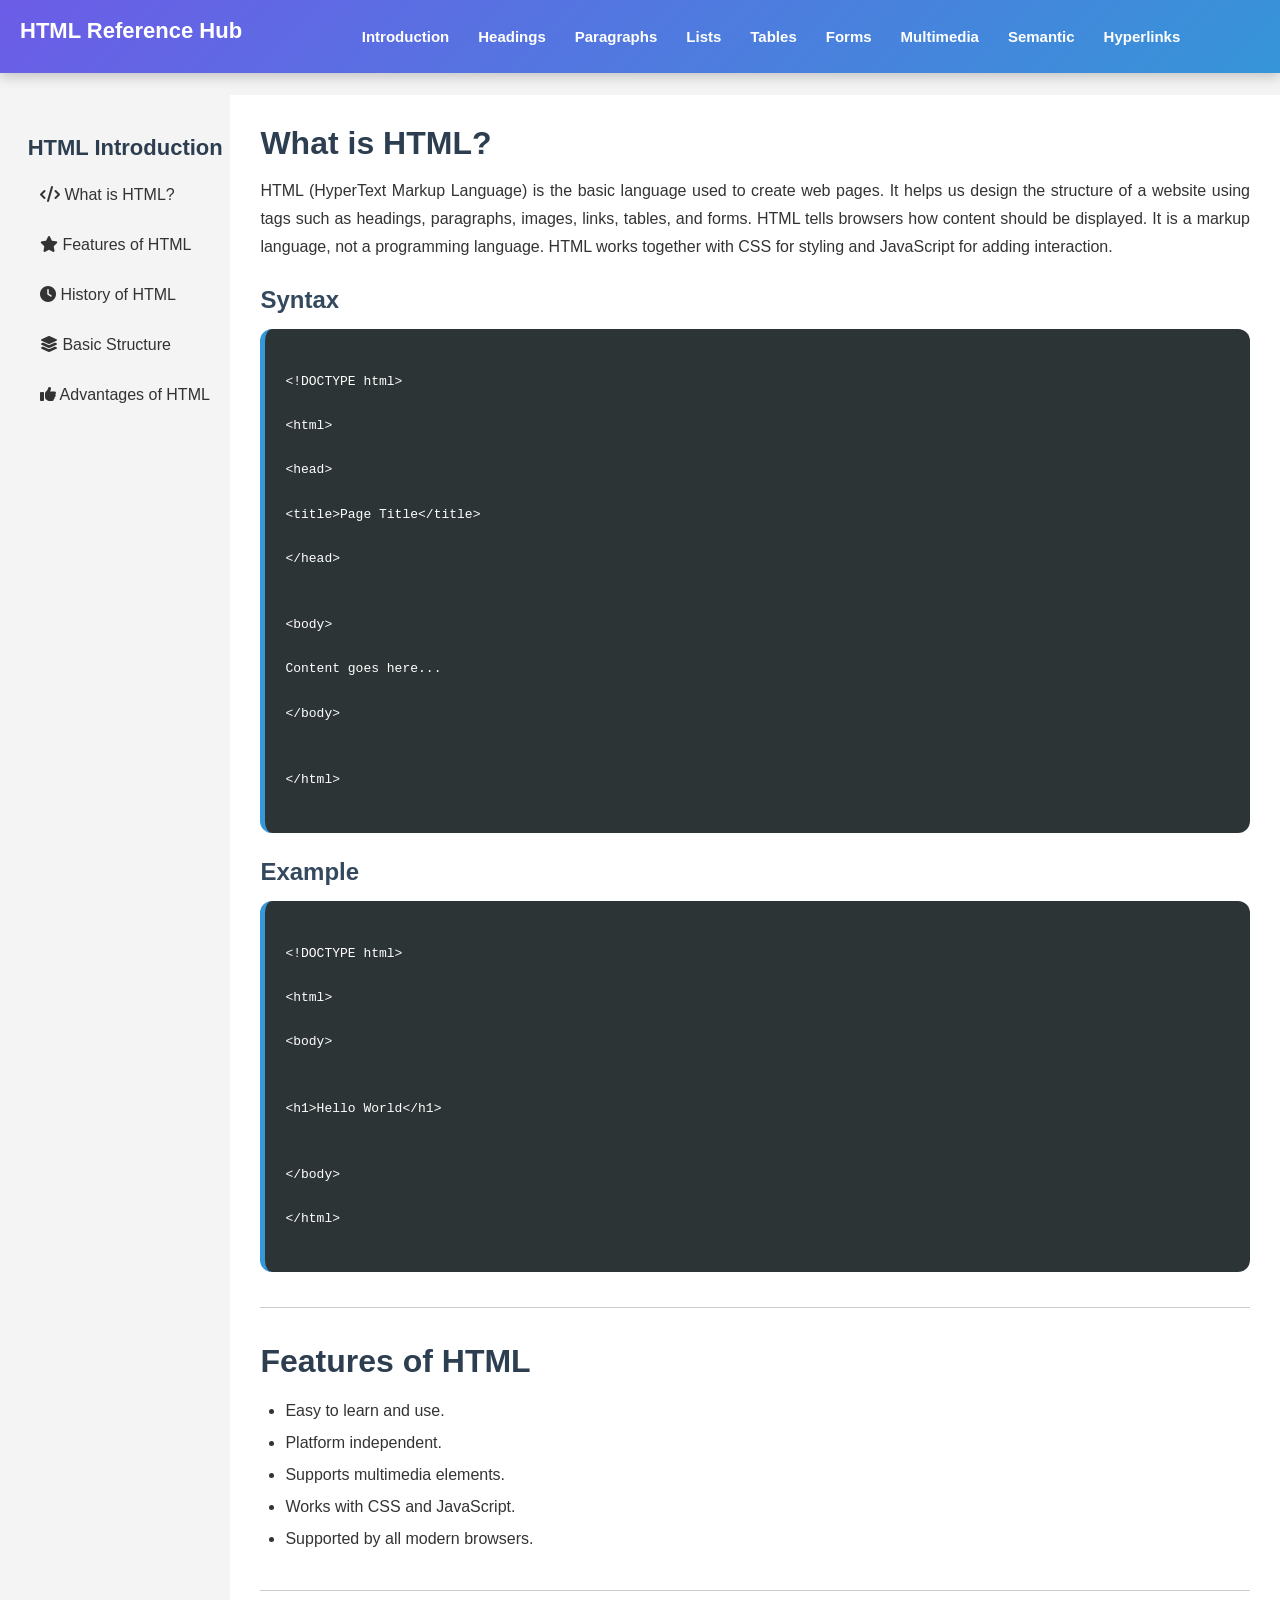
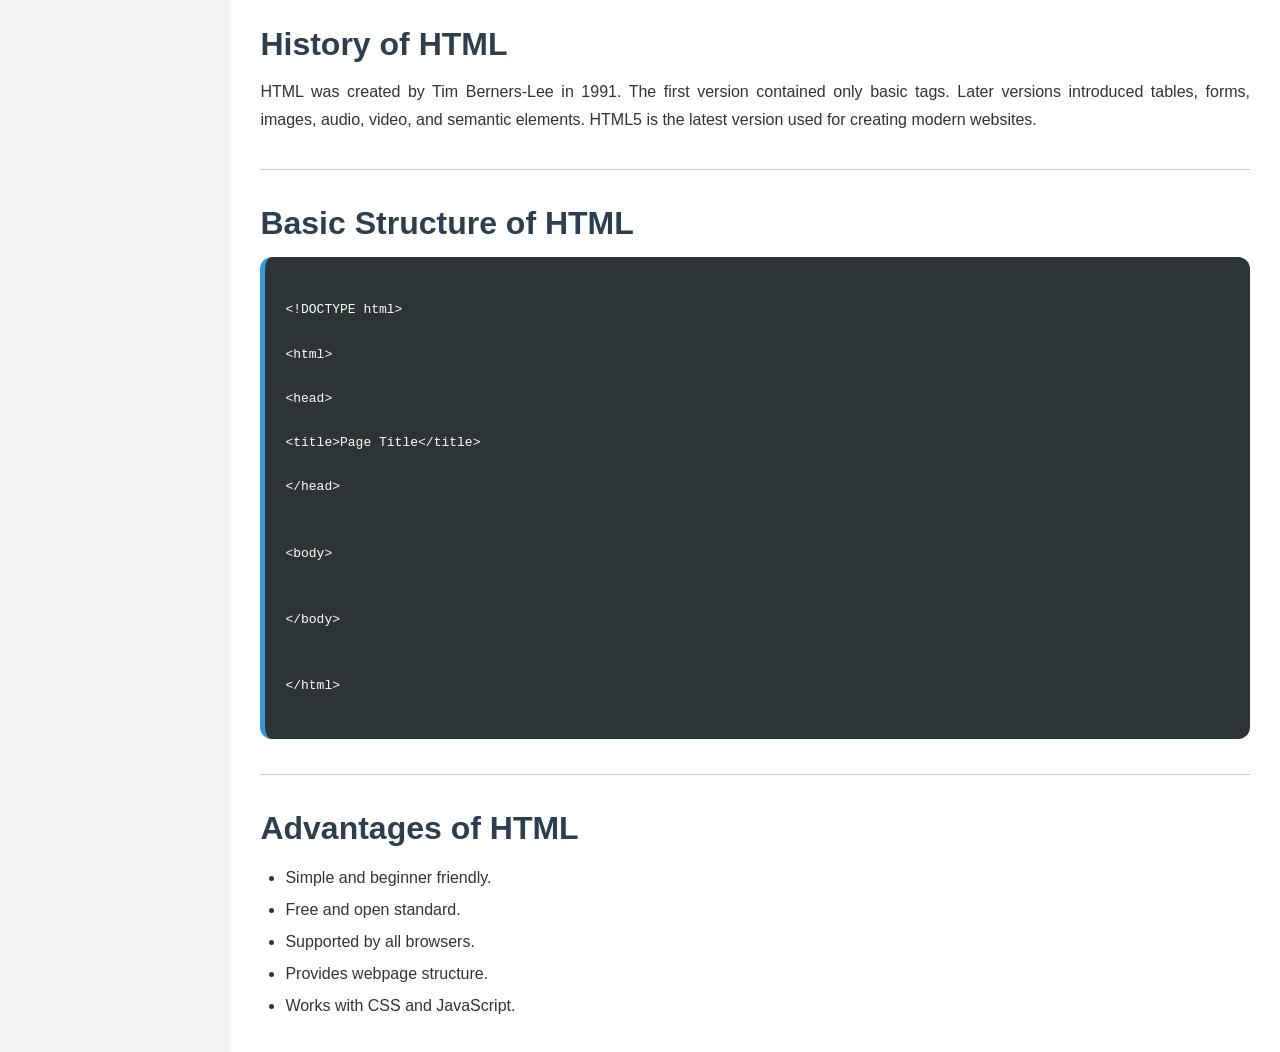
<file: index.html>
<!DOCTYPE html>
<html lang="en">

<head>

    <meta charset="UTF-8">
    <meta name="viewport" content="width=device-width, initial-scale=1.0">

    <link rel="stylesheet" href="https://cdnjs.cloudflare.com/ajax/libs/font-awesome/6.7.2/css/all.min.css">

    <title>HTML Introduction</title>

    <link rel="stylesheet" href="./styles.css">

</head>


<body>


    <!-- ================= HEADER ================= -->


    <table class="header">

        <tr>


            <td class="logo">

                <span>HTML Reference Hub</span>

            </td>



            <td class="nav-container">


                <div class="menu-toggle">

                    <i class="fa-solid fa-bars"></i>

                </div>



                <div class="menu">


                    <a href="index.html">Introduction</a>

                    <a href="headings.html">Headings</a>

                    <a href="paragraphs.html">Paragraphs</a>

                    <a href="lists.html">Lists</a>

                    <a href="tables.html">Tables</a>

                    <a href="forms.html">Forms</a>

                    <a href="multimedia.html">Multimedia</a>

                    <a href="semantic.html">Semantic</a>

                    <a href="hyperlinks.html">Hyperlinks</a>


                </div>


            </td>



        </tr>

    </table>





    <!-- ================= CONTENT ================= -->


    <table class="content">


        <tr>



            <!-- SIDEBAR -->


            <td class="sidebar">


                <h3>HTML Introduction</h3>



                <ul>


                    <li>
                        <a href="#what">
                            <i class="fa-solid fa-code"></i>
                            What is HTML?
                        </a>
                    </li>


                    <li>
                        <a href="#features">
                            <i class="fa-solid fa-star"></i>
                            Features of HTML
                        </a>
                    </li>


                    <li>
                        <a href="#history">
                            <i class="fa-solid fa-clock"></i>
                            History of HTML
                        </a>
                    </li>


                    <li>
                        <a href="#structure">
                            <i class="fa-solid fa-layer-group"></i>
                            Basic Structure
                        </a>
                    </li>


                    <li>
                        <a href="#advantages">
                            <i class="fa-solid fa-thumbs-up"></i>
                            Advantages of HTML
                        </a>
                    </li>



                </ul>



            </td>





            <!-- MAIN CONTENT -->


            <td class="main-content">



                <h2 id="what">
                    What is HTML?
                </h2>


                <p>

                    HTML (HyperText Markup Language) is the basic language used to create web pages.
                    It helps us design the structure of a website using tags such as headings,
                    paragraphs, images, links, tables, and forms.

                    HTML tells browsers how content should be displayed.
                    It is a markup language, not a programming language.
                    HTML works together with CSS for styling and JavaScript for adding interaction.

                </p>




                <h3>
                    Syntax
                </h3>



                <pre>

&lt;!DOCTYPE html&gt;

&lt;html&gt;

&lt;head&gt;

&lt;title&gt;Page Title&lt;/title&gt;

&lt;/head&gt;


&lt;body&gt;

Content goes here...

&lt;/body&gt;


&lt;/html&gt;

</pre>





                <h3>
                    Example
                </h3>



                <pre>

&lt;!DOCTYPE html&gt;

&lt;html&gt;

&lt;body&gt;


&lt;h1&gt;Hello World&lt;/h1&gt;


&lt;/body&gt;

&lt;/html&gt;

</pre>





                <hr>





                <h2 id="features">

                    Features of HTML

                </h2>



                <ul>

                    <li>Easy to learn and use.</li>

                    <li>Platform independent.</li>

                    <li>Supports multimedia elements.</li>

                    <li>Works with CSS and JavaScript.</li>

                    <li>Supported by all modern browsers.</li>


                </ul>





                <hr>





                <h2 id="history">

                    History of HTML

                </h2>



                <p>


                    HTML was created by Tim Berners-Lee in 1991.
                    The first version contained only basic tags.
                    Later versions introduced tables, forms, images, audio, video,
                    and semantic elements.

                    HTML5 is the latest version used for creating modern websites.


                </p>





                <hr>





                <h2 id="structure">

                    Basic Structure of HTML

                </h2>



                <pre>

&lt;!DOCTYPE html&gt;

&lt;html&gt;

&lt;head&gt;

&lt;title&gt;Page Title&lt;/title&gt;

&lt;/head&gt;


&lt;body&gt;


&lt;/body&gt;


&lt;/html&gt;

</pre>





                <hr>





                <h2 id="advantages">

                    Advantages of HTML

                </h2>



                <ul>

                    <li>Simple and beginner friendly.</li>

                    <li>Free and open standard.</li>

                    <li>Supported by all browsers.</li>

                    <li>Provides webpage structure.</li>

                    <li>Works with CSS and JavaScript.</li>


                </ul>




            </td>



        </tr>



    </table>



</body>


</html>
</file>
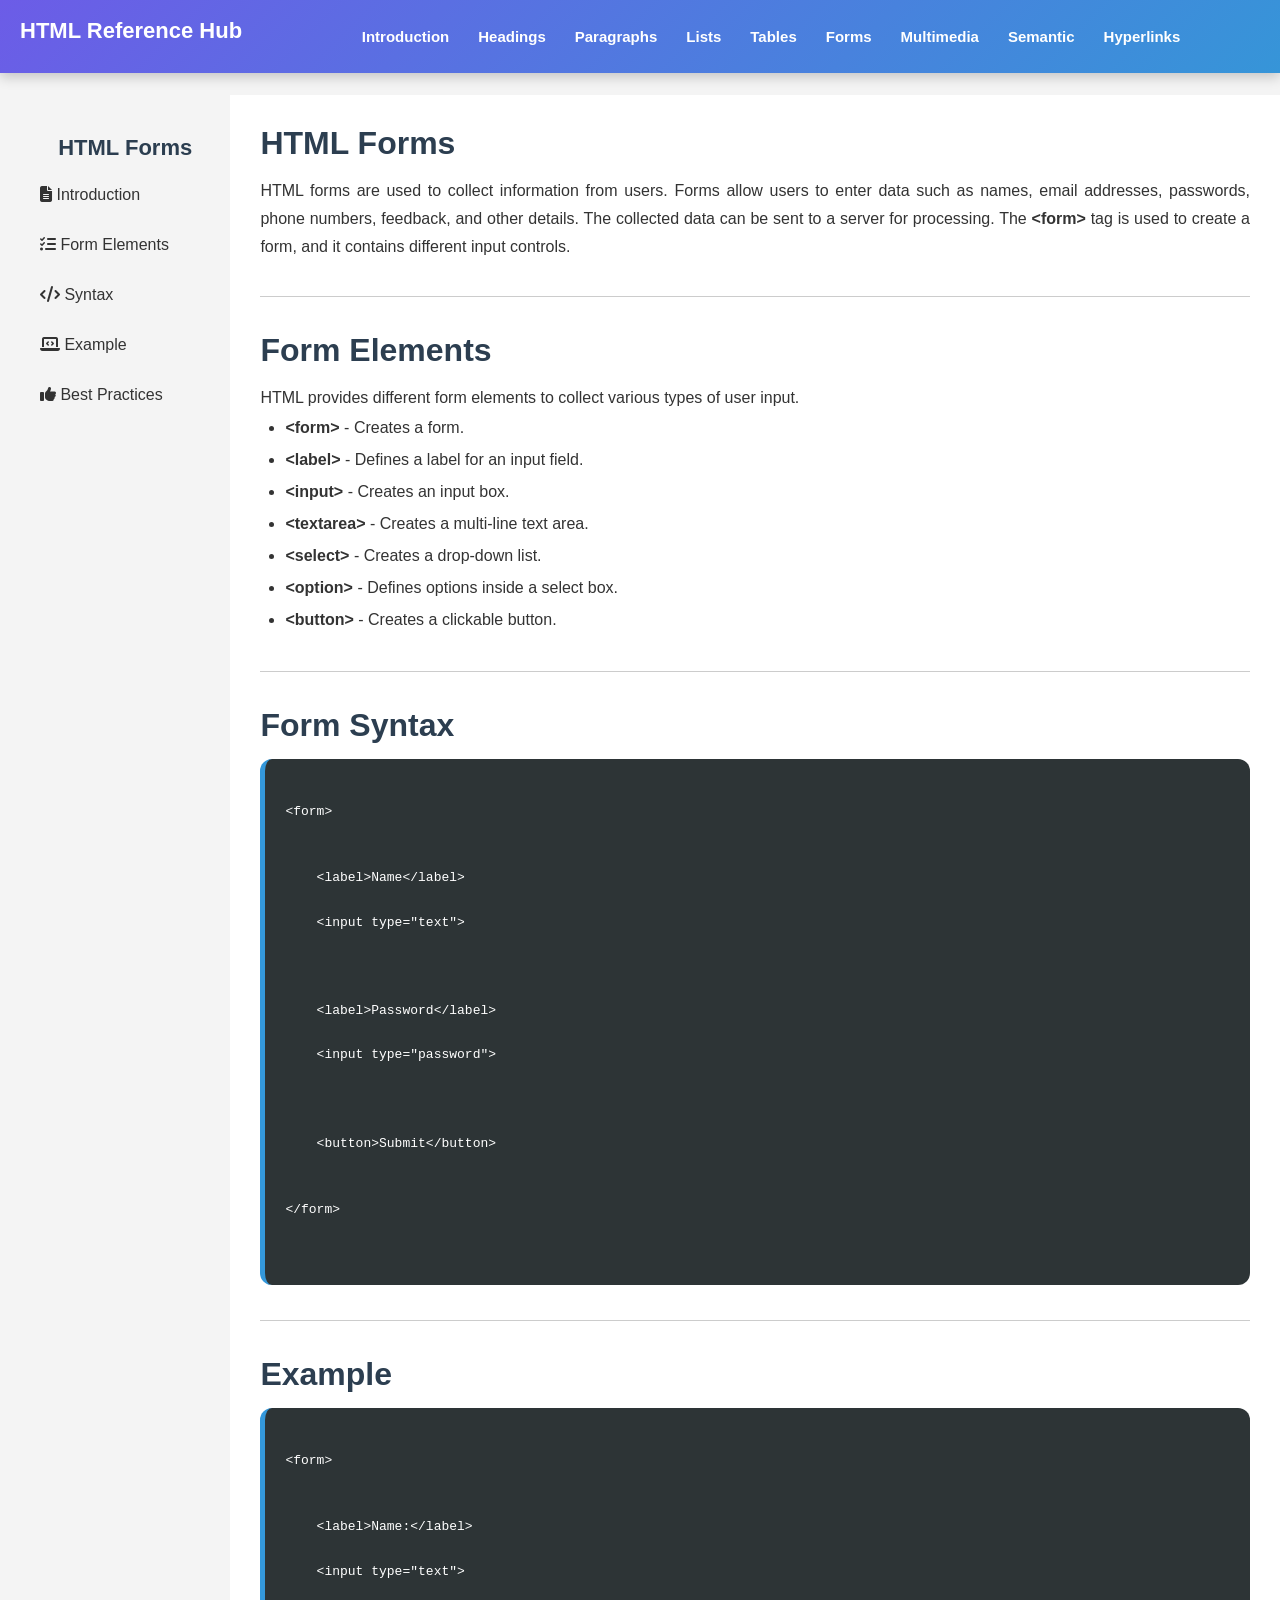
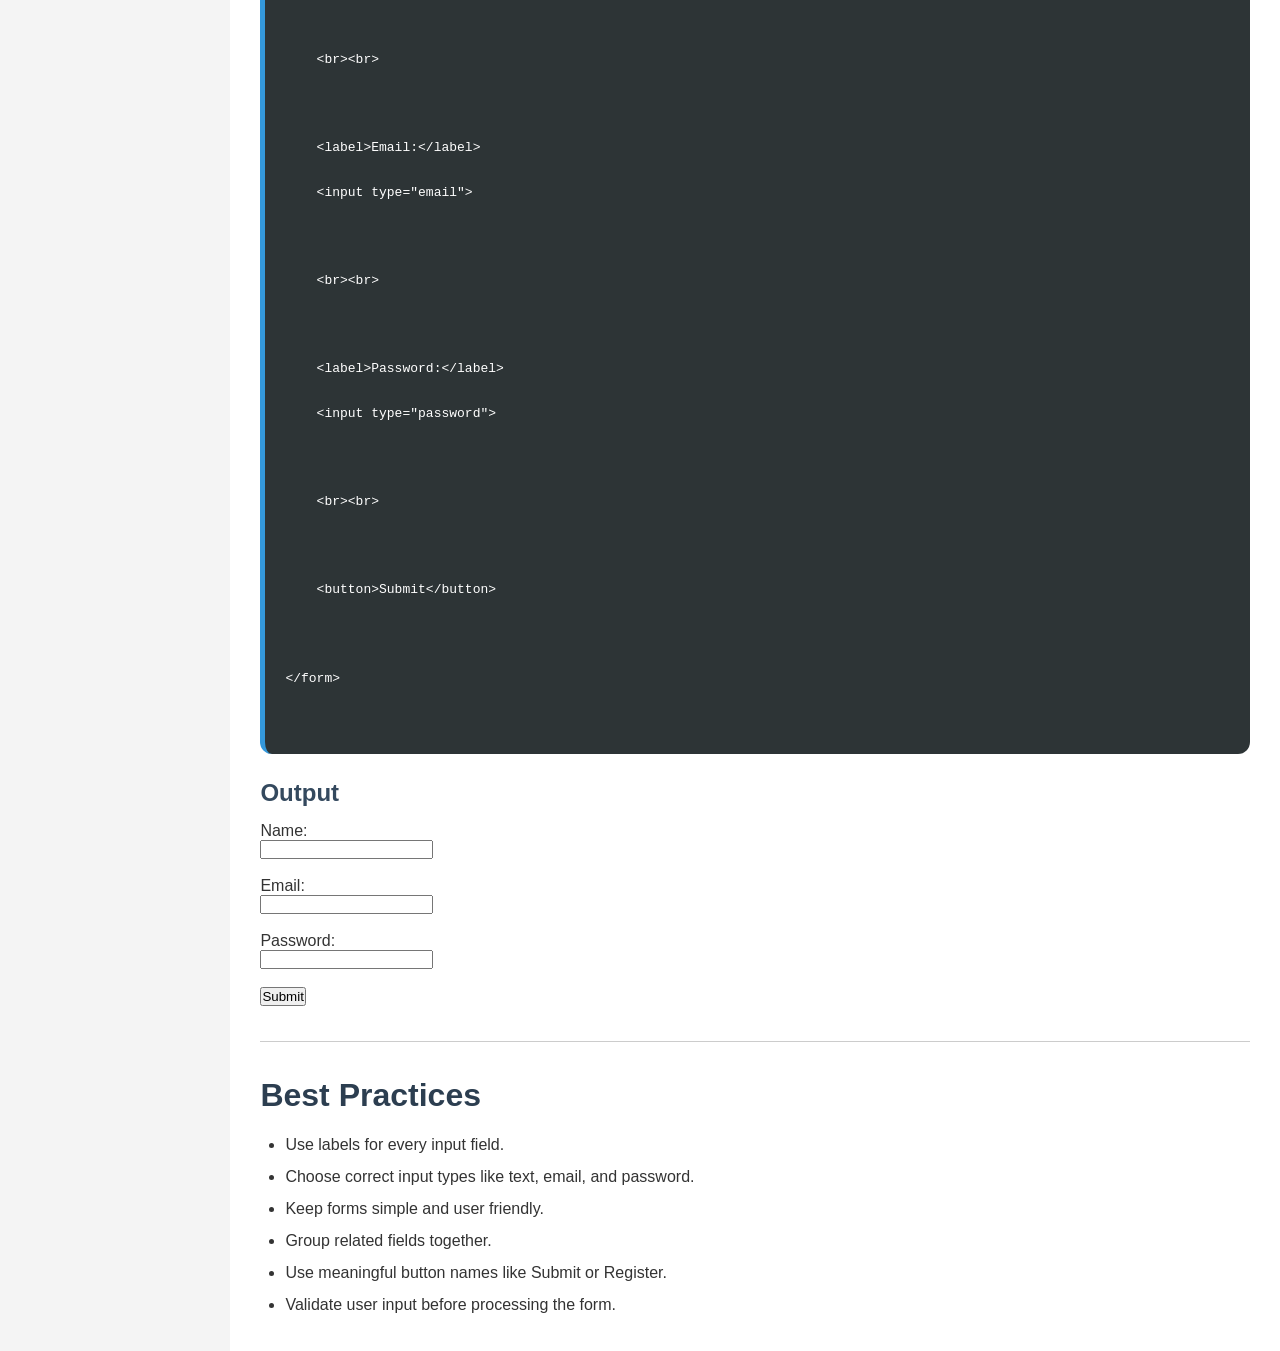
<file: forms.html>
<!DOCTYPE html>
<html lang="en">

<head>

    <meta charset="UTF-8">
    <meta name="viewport" content="width=device-width, initial-scale=1.0">

    <link rel="stylesheet" href="https://cdnjs.cloudflare.com/ajax/libs/font-awesome/6.7.2/css/all.min.css">

    <title>HTML Forms</title>

    <link rel="stylesheet" href="./styles.css">

</head>


<body>



    <!-- ================= HEADER ================= -->


    <table class="header">

        <tr>


            <td class="logo">

                <span>HTML Reference Hub</span>

            </td>




            <td class="nav-container">


                <div class="menu-toggle">

                    <i class="fa-solid fa-bars"></i>

                </div>



                <div class="menu">


                    <a href="index.html">Introduction</a>

                    <a href="headings.html">Headings</a>

                    <a href="paragraphs.html">Paragraphs</a>

                    <a href="lists.html">Lists</a>

                    <a href="tables.html">Tables</a>

                    <a href="forms.html">Forms</a>

                    <a href="multimedia.html">Multimedia</a>

                    <a href="semantic.html">Semantic</a>

                    <a href="hyperlinks.html">Hyperlinks</a>


                </div>


            </td>


        </tr>


    </table>





    <!-- ================= CONTENT ================= -->


    <table class="content">


        <tr>




            <!-- SIDEBAR -->


            <td class="sidebar">


                <h3>HTML Forms</h3>



                <ul>


                    <li>

                        <a href="#intro">

                            <i class="fa-solid fa-file-lines"></i>

                            Introduction

                        </a>

                    </li>




                    <li>

                        <a href="#elements">

                            <i class="fa-solid fa-list-check"></i>

                            Form Elements

                        </a>

                    </li>




                    <li>

                        <a href="#syntax">

                            <i class="fa-solid fa-code"></i>

                            Syntax

                        </a>

                    </li>




                    <li>

                        <a href="#example">

                            <i class="fa-solid fa-laptop-code"></i>

                            Example

                        </a>

                    </li>




                    <li>

                        <a href="#best">

                            <i class="fa-solid fa-thumbs-up"></i>

                            Best Practices

                        </a>

                    </li>



                </ul>



            </td>







            <!-- MAIN CONTENT -->


            <td class="main-content">





                <h2 id="intro">

                    HTML Forms

                </h2>




                <p>


                    HTML forms are used to collect information from users.
                    Forms allow users to enter data such as names, email addresses,
                    passwords, phone numbers, feedback, and other details.

                    The collected data can be sent to a server for processing.

                    The <strong>&lt;form&gt;</strong> tag is used to create a form,
                    and it contains different input controls.


                </p>





                <hr>






                <h2 id="elements">

                    Form Elements

                </h2>




                <p>

                    HTML provides different form elements to collect various types
                    of user input.

                </p>




                <ul>


                    <li>

                        <strong>&lt;form&gt;</strong> - Creates a form.

                    </li>


                    <li>

                        <strong>&lt;label&gt;</strong> - Defines a label for an input field.

                    </li>


                    <li>

                        <strong>&lt;input&gt;</strong> - Creates an input box.

                    </li>


                    <li>

                        <strong>&lt;textarea&gt;</strong> - Creates a multi-line text area.

                    </li>


                    <li>

                        <strong>&lt;select&gt;</strong> - Creates a drop-down list.

                    </li>


                    <li>

                        <strong>&lt;option&gt;</strong> - Defines options inside a select box.

                    </li>


                    <li>

                        <strong>&lt;button&gt;</strong> - Creates a clickable button.

                    </li>


                </ul>





                <hr>






                <h2 id="syntax">

                    Form Syntax

                </h2>




                <pre>

&lt;form&gt;


    &lt;label&gt;Name&lt;/label&gt;

    &lt;input type="text"&gt;



    &lt;label&gt;Password&lt;/label&gt;

    &lt;input type="password"&gt;



    &lt;button&gt;Submit&lt;/button&gt;


&lt;/form&gt;


</pre>







                <hr>






                <h2 id="example">

                    Example

                </h2>




                <pre>

&lt;form&gt;


    &lt;label&gt;Name:&lt;/label&gt;

    &lt;input type="text"&gt;



    &lt;br&gt;&lt;br&gt;



    &lt;label&gt;Email:&lt;/label&gt;

    &lt;input type="email"&gt;



    &lt;br&gt;&lt;br&gt;



    &lt;label&gt;Password:&lt;/label&gt;

    &lt;input type="password"&gt;



    &lt;br&gt;&lt;br&gt;



    &lt;button&gt;Submit&lt;/button&gt;



&lt;/form&gt;


</pre>






                <h3>

                    Output

                </h3>




                <form>


                    <label>Name:</label>

                    <br>

                    <input type="text">



                    <br><br>




                    <label>Email:</label>

                    <br>

                    <input type="email">



                    <br><br>




                    <label>Password:</label>

                    <br>

                    <input type="password">



                    <br><br>




                    <button>

                        Submit

                    </button>



                </form>







                <hr>






                <h2 id="best">

                    Best Practices

                </h2>





                <ul>


                    <li>

                        Use labels for every input field.

                    </li>


                    <li>

                        Choose correct input types like text, email, and password.

                    </li>


                    <li>

                        Keep forms simple and user friendly.

                    </li>


                    <li>

                        Group related fields together.

                    </li>


                    <li>

                        Use meaningful button names like Submit or Register.

                    </li>


                    <li>

                        Validate user input before processing the form.

                    </li>



                </ul>






            </td>



        </tr>



    </table>




</body>


</html>
</file>
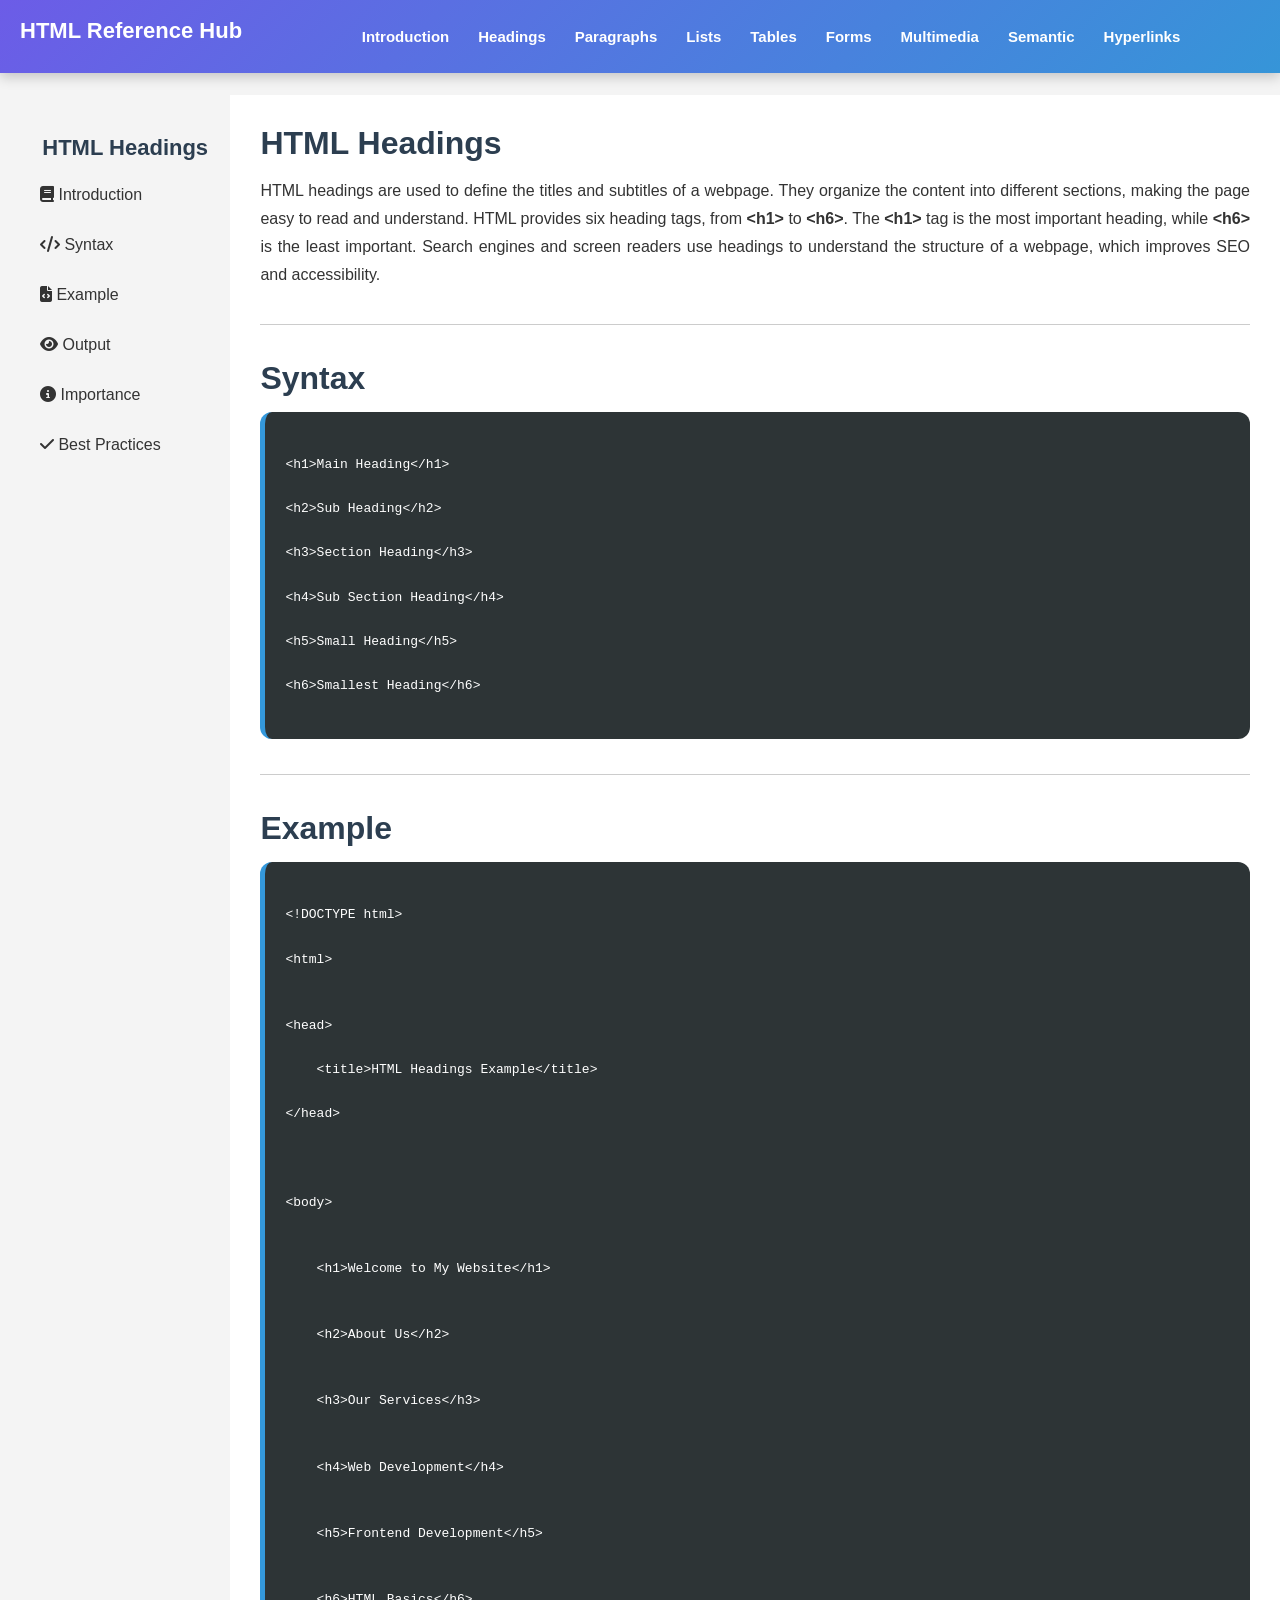
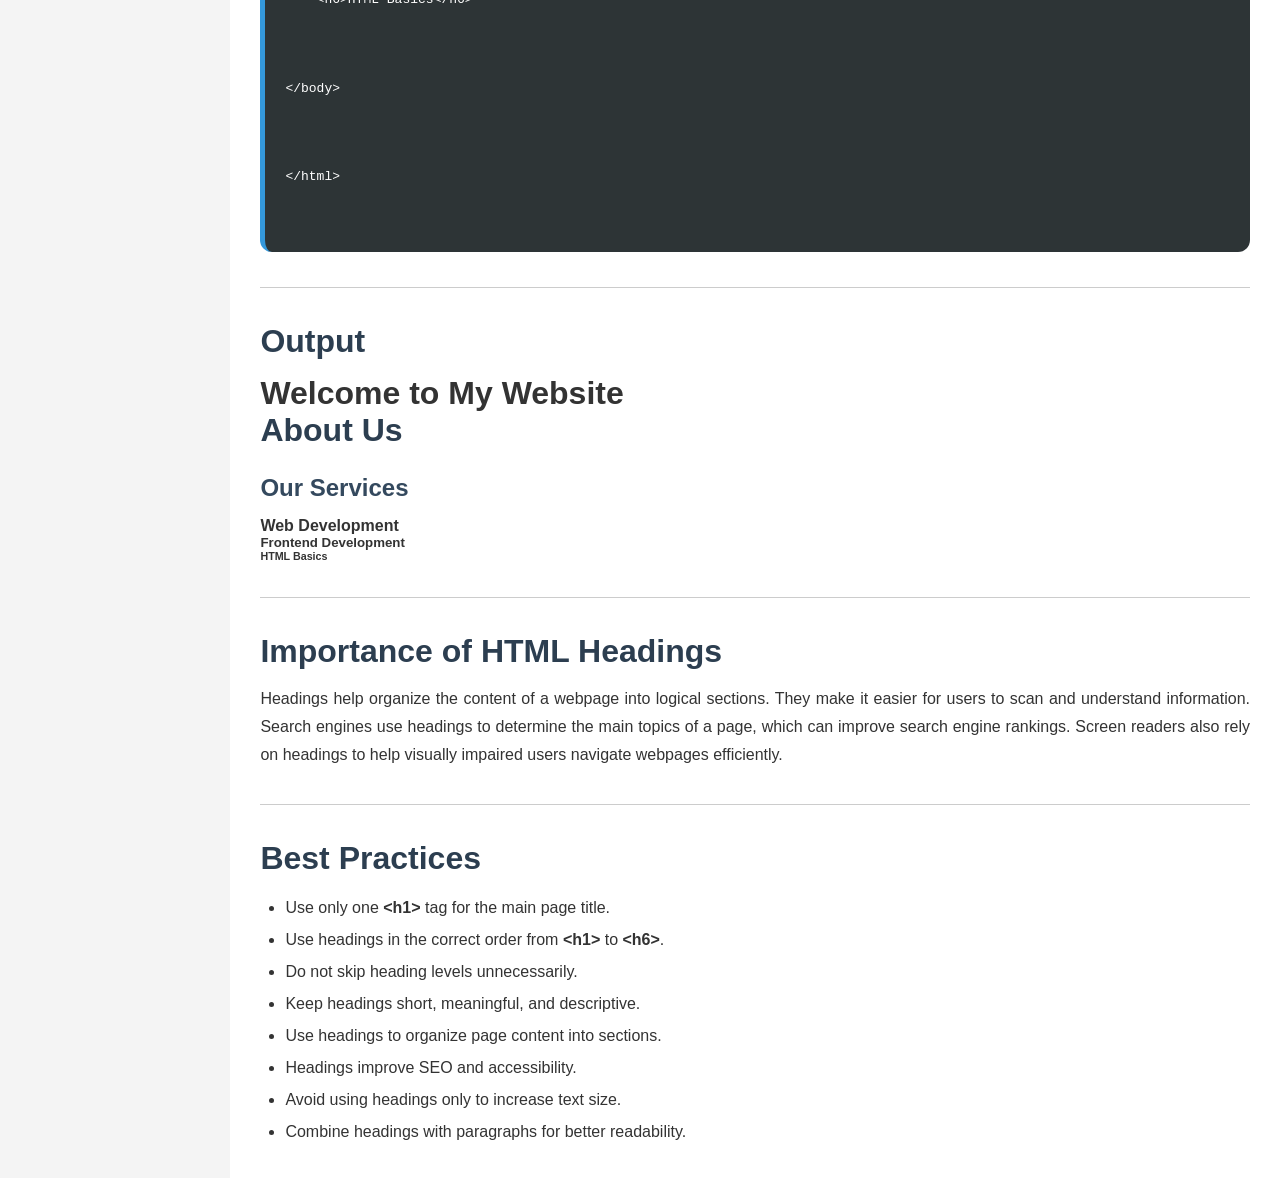
<file: headings.html>
<!DOCTYPE html>
<html lang="en">

<head>

    <meta charset="UTF-8">
    <meta name="viewport" content="width=device-width, initial-scale=1.0">

    <title>HTML Headings</title>

    <link rel="stylesheet" href="https://cdnjs.cloudflare.com/ajax/libs/font-awesome/6.7.2/css/all.min.css">

    <link rel="stylesheet" href="./styles.css">

</head>


<body>


    <!-- ================= HEADER ================= -->


    <table class="header">

        <tr>


            <td class="logo">

                <span>HTML Reference Hub</span>

            </td>



            <td class="nav-container">


                <div class="menu-toggle">

                    <i class="fa-solid fa-bars"></i>

                </div>



                <div class="menu">


                    <a href="index.html">Introduction</a>

                    <a href="headings.html">Headings</a>

                    <a href="paragraphs.html">Paragraphs</a>

                    <a href="lists.html">Lists</a>

                    <a href="tables.html">Tables</a>

                    <a href="forms.html">Forms</a>

                    <a href="multimedia.html">Multimedia</a>

                    <a href="semantic.html">Semantic</a>

                    <a href="hyperlinks.html">Hyperlinks</a>


                </div>


            </td>


        </tr>

    </table>





    <!-- ================= CONTENT ================= -->


    <table class="content">


        <tr>



            <!-- ================= SIDEBAR ================= -->


            <td class="sidebar">


                <h3>

                    HTML Headings

                </h3>



                <ul>


                    <li>

                        <a href="#intro">

                            <i class="fa-solid fa-book"></i>

                            Introduction

                        </a>

                    </li>



                    <li>

                        <a href="#syntax">

                            <i class="fa-solid fa-code"></i>

                            Syntax

                        </a>

                    </li>



                    <li>

                        <a href="#example">

                            <i class="fa-solid fa-file-code"></i>

                            Example

                        </a>

                    </li>



                    <li>

                        <a href="#output">

                            <i class="fa-solid fa-eye"></i>

                            Output

                        </a>

                    </li>



                    <li>

                        <a href="#importance">

                            <i class="fa-solid fa-circle-info"></i>

                            Importance

                        </a>

                    </li>



                    <li>

                        <a href="#rules">

                            <i class="fa-solid fa-check"></i>

                            Best Practices

                        </a>

                    </li>



                </ul>



            </td>






            <!-- ================= MAIN CONTENT ================= -->


            <td class="main-content">



                <h2 id="intro">

                    HTML Headings

                </h2>



                <p>

                    HTML headings are used to define the titles and subtitles of a webpage.
                    They organize the content into different sections, making the page easy
                    to read and understand.

                    HTML provides six heading tags, from
                    <strong>&lt;h1&gt;</strong> to <strong>&lt;h6&gt;</strong>.

                    The <strong>&lt;h1&gt;</strong> tag is the most important heading,
                    while <strong>&lt;h6&gt;</strong> is the least important.

                    Search engines and screen readers use headings to understand the
                    structure of a webpage, which improves SEO and accessibility.

                </p>




                <hr>




                <h2 id="syntax">

                    Syntax

                </h2>



                <pre>

&lt;h1&gt;Main Heading&lt;/h1&gt;

&lt;h2&gt;Sub Heading&lt;/h2&gt;

&lt;h3&gt;Section Heading&lt;/h3&gt;

&lt;h4&gt;Sub Section Heading&lt;/h4&gt;

&lt;h5&gt;Small Heading&lt;/h5&gt;

&lt;h6&gt;Smallest Heading&lt;/h6&gt;

</pre>





                <hr>





                <h2 id="example">

                    Example

                </h2>



                <pre>

&lt;!DOCTYPE html&gt;

&lt;html&gt;


&lt;head&gt;

    &lt;title&gt;HTML Headings Example&lt;/title&gt;

&lt;/head&gt;



&lt;body&gt;


    &lt;h1&gt;Welcome to My Website&lt;/h1&gt;


    &lt;h2&gt;About Us&lt;/h2&gt;


    &lt;h3&gt;Our Services&lt;/h3&gt;


    &lt;h4&gt;Web Development&lt;/h4&gt;


    &lt;h5&gt;Frontend Development&lt;/h5&gt;


    &lt;h6&gt;HTML Basics&lt;/h6&gt;



&lt;/body&gt;



&lt;/html&gt;


</pre>





                <hr>





                <h2 id="output">

                    Output

                </h2>




                <h1>

                    Welcome to My Website

                </h1>


                <h2>

                    About Us

                </h2>


                <h3>

                    Our Services

                </h3>


                <h4>

                    Web Development

                </h4>


                <h5>

                    Frontend Development

                </h5>


                <h6>

                    HTML Basics

                </h6>





                <hr>





                <h2 id="importance">

                    Importance of HTML Headings

                </h2>




                <p>

                    Headings help organize the content of a webpage into logical sections.
                    They make it easier for users to scan and understand information.

                    Search engines use headings to determine the main topics of a page,
                    which can improve search engine rankings.

                    Screen readers also rely on headings to help visually impaired users
                    navigate webpages efficiently.

                </p>





                <hr>





                <h2 id="rules">

                    Best Practices

                </h2>




                <ul>


                    <li>
                        Use only one <strong>&lt;h1&gt;</strong> tag for the main page title.
                    </li>


                    <li>
                        Use headings in the correct order from
                        <strong>&lt;h1&gt;</strong> to <strong>&lt;h6&gt;</strong>.
                    </li>


                    <li>
                        Do not skip heading levels unnecessarily.
                    </li>


                    <li>
                        Keep headings short, meaningful, and descriptive.
                    </li>


                    <li>
                        Use headings to organize page content into sections.
                    </li>


                    <li>
                        Headings improve SEO and accessibility.
                    </li>


                    <li>
                        Avoid using headings only to increase text size.
                    </li>


                    <li>
                        Combine headings with paragraphs for better readability.
                    </li>


                </ul>




            </td>


        </tr>


    </table>



</body>


</html>
</file>
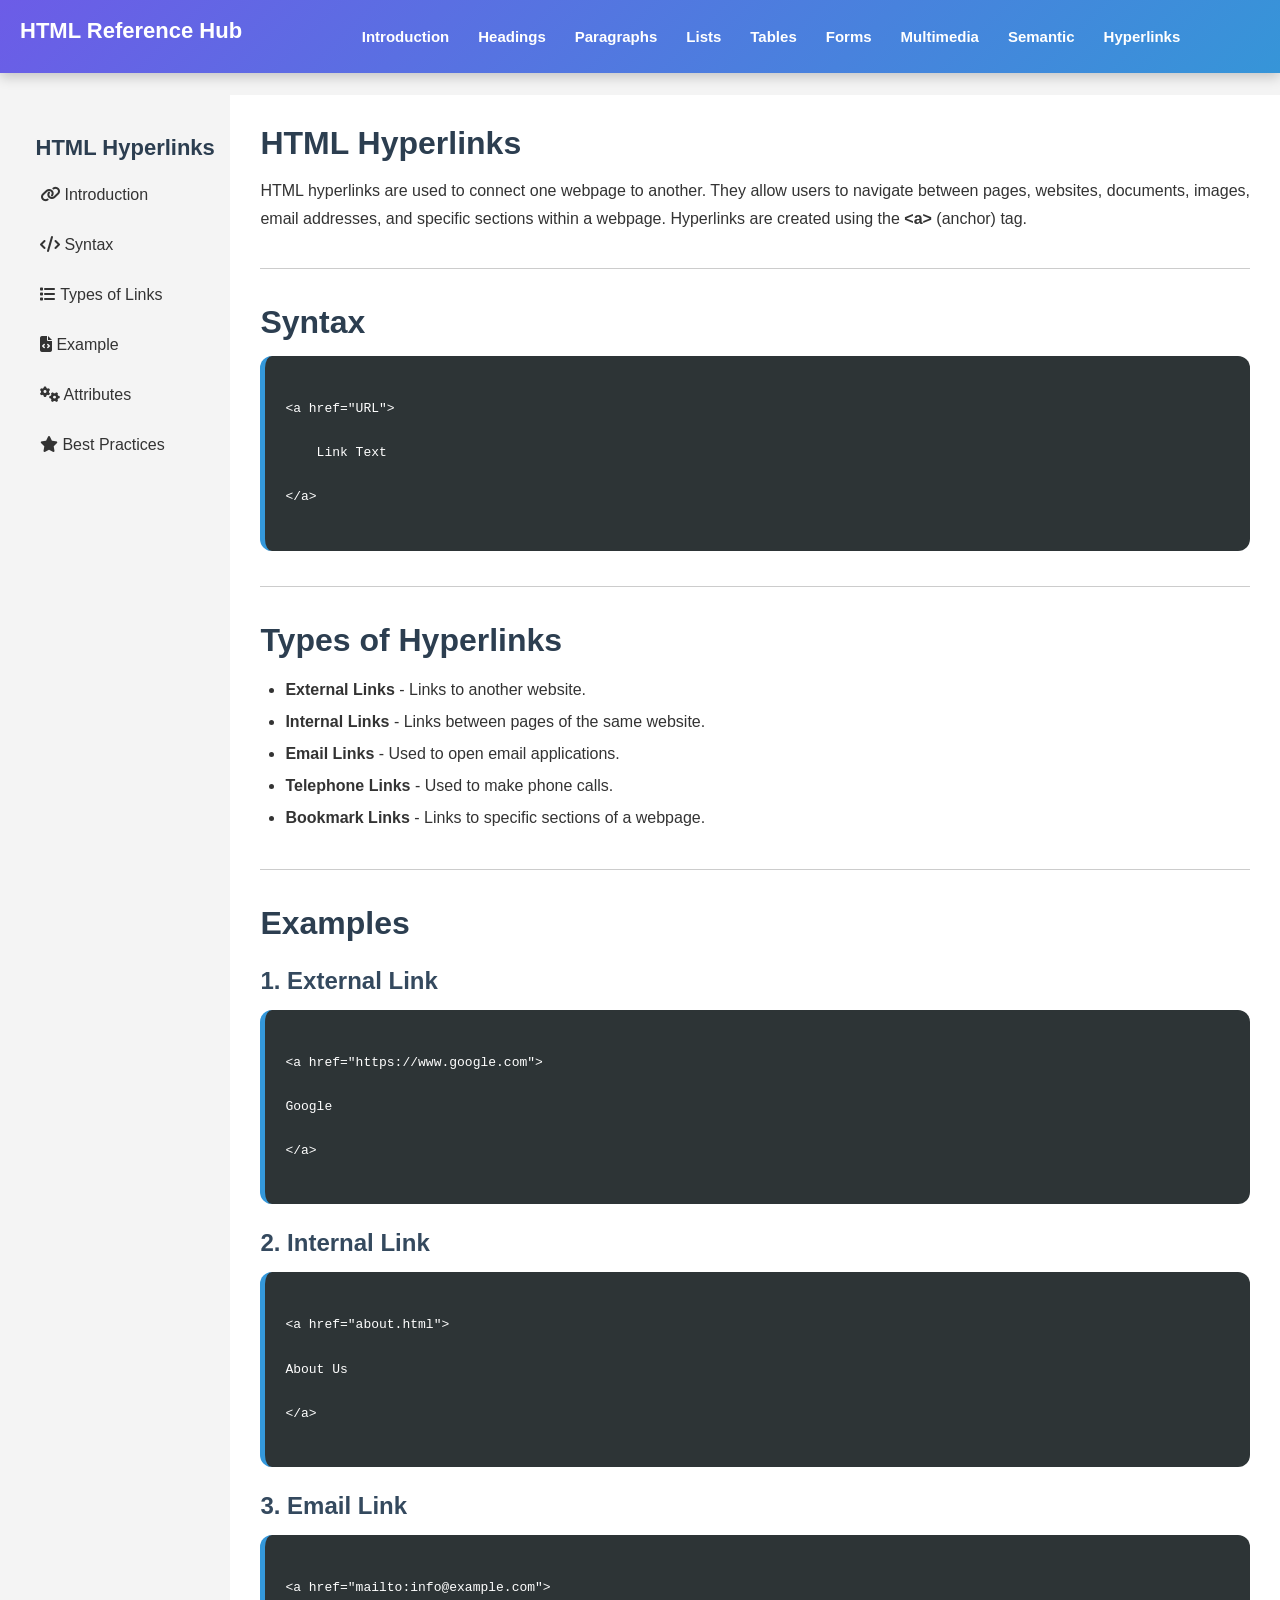
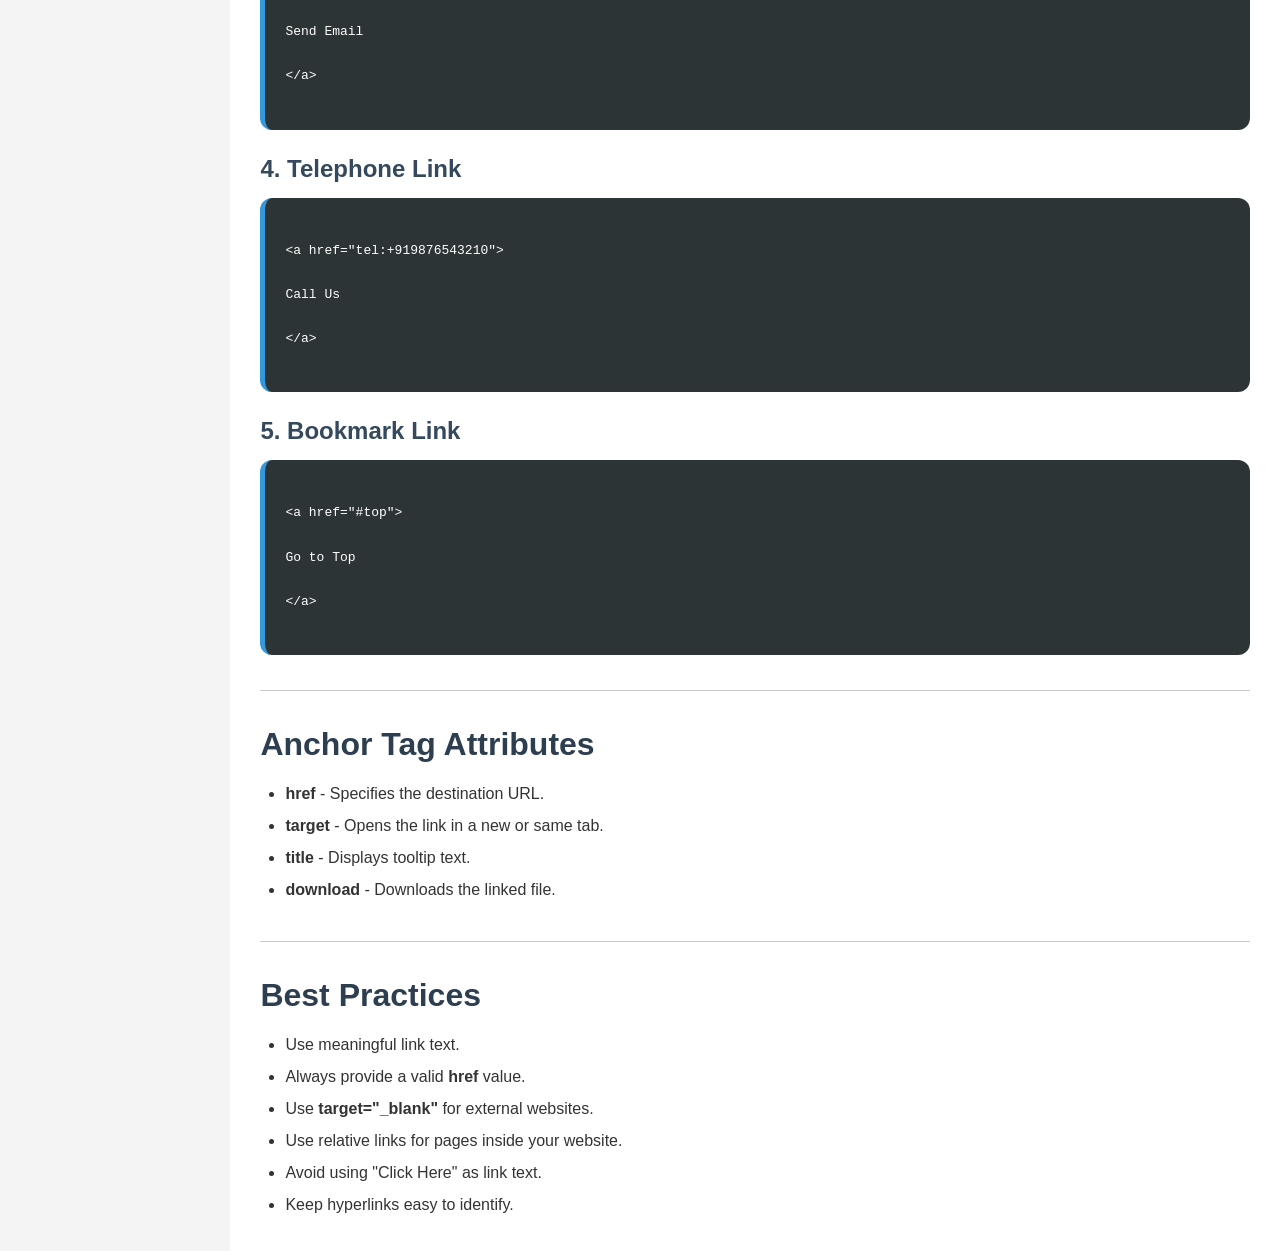
<file: hyperlinks.html>
<!DOCTYPE html>
<html lang="en">

<head>

    <meta charset="UTF-8">
    <meta name="viewport" content="width=device-width, initial-scale=1.0">

    <link rel="stylesheet" href="https://cdnjs.cloudflare.com/ajax/libs/font-awesome/6.7.2/css/all.min.css">

    <title>HTML Hyperlinks</title>

    <link rel="stylesheet" href="./styles.css">

</head>


<body>


    <!-- ================= HEADER ================= -->


    <table class="header">

        <tr>


            <td class="logo">


                <span>HTML Reference Hub</span>

            </td>



            <td class="nav-container">


                <div class="menu-toggle">

                    <i class="fa-solid fa-bars"></i>

                </div>



                <div class="menu">


                    <a href="index.html">Introduction</a>

                    <a href="headings.html">Headings</a>

                    <a href="paragraphs.html">Paragraphs</a>

                    <a href="lists.html">Lists</a>

                    <a href="tables.html">Tables</a>

                    <a href="forms.html">Forms</a>

                    <a href="multimedia.html">Multimedia</a>

                    <a href="semantic.html">Semantic</a>

                    <a href="hyperlinks.html">Hyperlinks</a>


                </div>


            </td>


        </tr>

    </table>





    <!-- ================= CONTENT ================= -->


    <table class="content">


        <tr>



            <!-- SIDEBAR -->


            <td class="sidebar">


                <h3>HTML Hyperlinks</h3>



                <ul>


                    <li>

                        <a href="#intro">

                            <i class="fa-solid fa-link"></i>

                            Introduction

                        </a>

                    </li>



                    <li>

                        <a href="#syntax">

                            <i class="fa-solid fa-code"></i>

                            Syntax

                        </a>

                    </li>



                    <li>

                        <a href="#types">

                            <i class="fa-solid fa-list"></i>

                            Types of Links

                        </a>

                    </li>



                    <li>

                        <a href="#example">

                            <i class="fa-solid fa-file-code"></i>

                            Example

                        </a>

                    </li>



                    <li>

                        <a href="#attributes">

                            <i class="fa-solid fa-gears"></i>

                            Attributes

                        </a>

                    </li>



                    <li>

                        <a href="#best">

                            <i class="fa-solid fa-star"></i>

                            Best Practices

                        </a>

                    </li>


                </ul>


            </td>





            <!-- MAIN CONTENT -->


            <td class="main-content">



                <h2 id="intro">

                    HTML Hyperlinks

                </h2>



                <p>

                    HTML hyperlinks are used to connect one webpage to another.
                    They allow users to navigate between pages, websites, documents,
                    images, email addresses, and specific sections within a webpage.

                    Hyperlinks are created using the
                    <strong>&lt;a&gt;</strong> (anchor) tag.

                </p>




                <hr>





                <h2 id="syntax">

                    Syntax

                </h2>



                <pre>

&lt;a href="URL"&gt;

    Link Text

&lt;/a&gt;

</pre>




                <hr>





                <h2 id="types">

                    Types of Hyperlinks

                </h2>



                <ul>


                    <li>

                        <strong>External Links</strong> -
                        Links to another website.

                    </li>


                    <li>

                        <strong>Internal Links</strong> -
                        Links between pages of the same website.

                    </li>


                    <li>

                        <strong>Email Links</strong> -
                        Used to open email applications.

                    </li>


                    <li>

                        <strong>Telephone Links</strong> -
                        Used to make phone calls.

                    </li>


                    <li>

                        <strong>Bookmark Links</strong> -
                        Links to specific sections of a webpage.

                    </li>


                </ul>




                <hr>





                <h2 id="example">

                    Examples

                </h2>



                <h3>

                    1. External Link

                </h3>



                <pre>

&lt;a href="https://www.google.com"&gt;

Google

&lt;/a&gt;

</pre>




                <h3>

                    2. Internal Link

                </h3>



                <pre>

&lt;a href="about.html"&gt;

About Us

&lt;/a&gt;

</pre>




                <h3>

                    3. Email Link

                </h3>



                <pre>

&lt;a href="mailto:info@example.com"&gt;

Send Email

&lt;/a&gt;

</pre>




                <h3>

                    4. Telephone Link

                </h3>



                <pre>

&lt;a href="tel:+919876543210"&gt;

Call Us

&lt;/a&gt;

</pre>




                <h3>

                    5. Bookmark Link

                </h3>



                <pre>

&lt;a href="#top"&gt;

Go to Top

&lt;/a&gt;

</pre>




                <hr>





                <h2 id="attributes">

                    Anchor Tag Attributes

                </h2>



                <ul>


                    <li>

                        <strong>href</strong> -
                        Specifies the destination URL.

                    </li>


                    <li>

                        <strong>target</strong> -
                        Opens the link in a new or same tab.

                    </li>


                    <li>

                        <strong>title</strong> -
                        Displays tooltip text.

                    </li>


                    <li>

                        <strong>download</strong> -
                        Downloads the linked file.

                    </li>


                </ul>




                <hr>





                <h2 id="best">

                    Best Practices

                </h2>



                <ul>


                    <li>

                        Use meaningful link text.

                    </li>


                    <li>

                        Always provide a valid
                        <strong>href</strong> value.

                    </li>


                    <li>

                        Use
                        <strong>target="_blank"</strong>
                        for external websites.

                    </li>


                    <li>

                        Use relative links for pages inside your website.

                    </li>


                    <li>

                        Avoid using "Click Here" as link text.

                    </li>


                    <li>

                        Keep hyperlinks easy to identify.

                    </li>


                </ul>



            </td>


        </tr>


    </table>


</body>

</html>
</file>
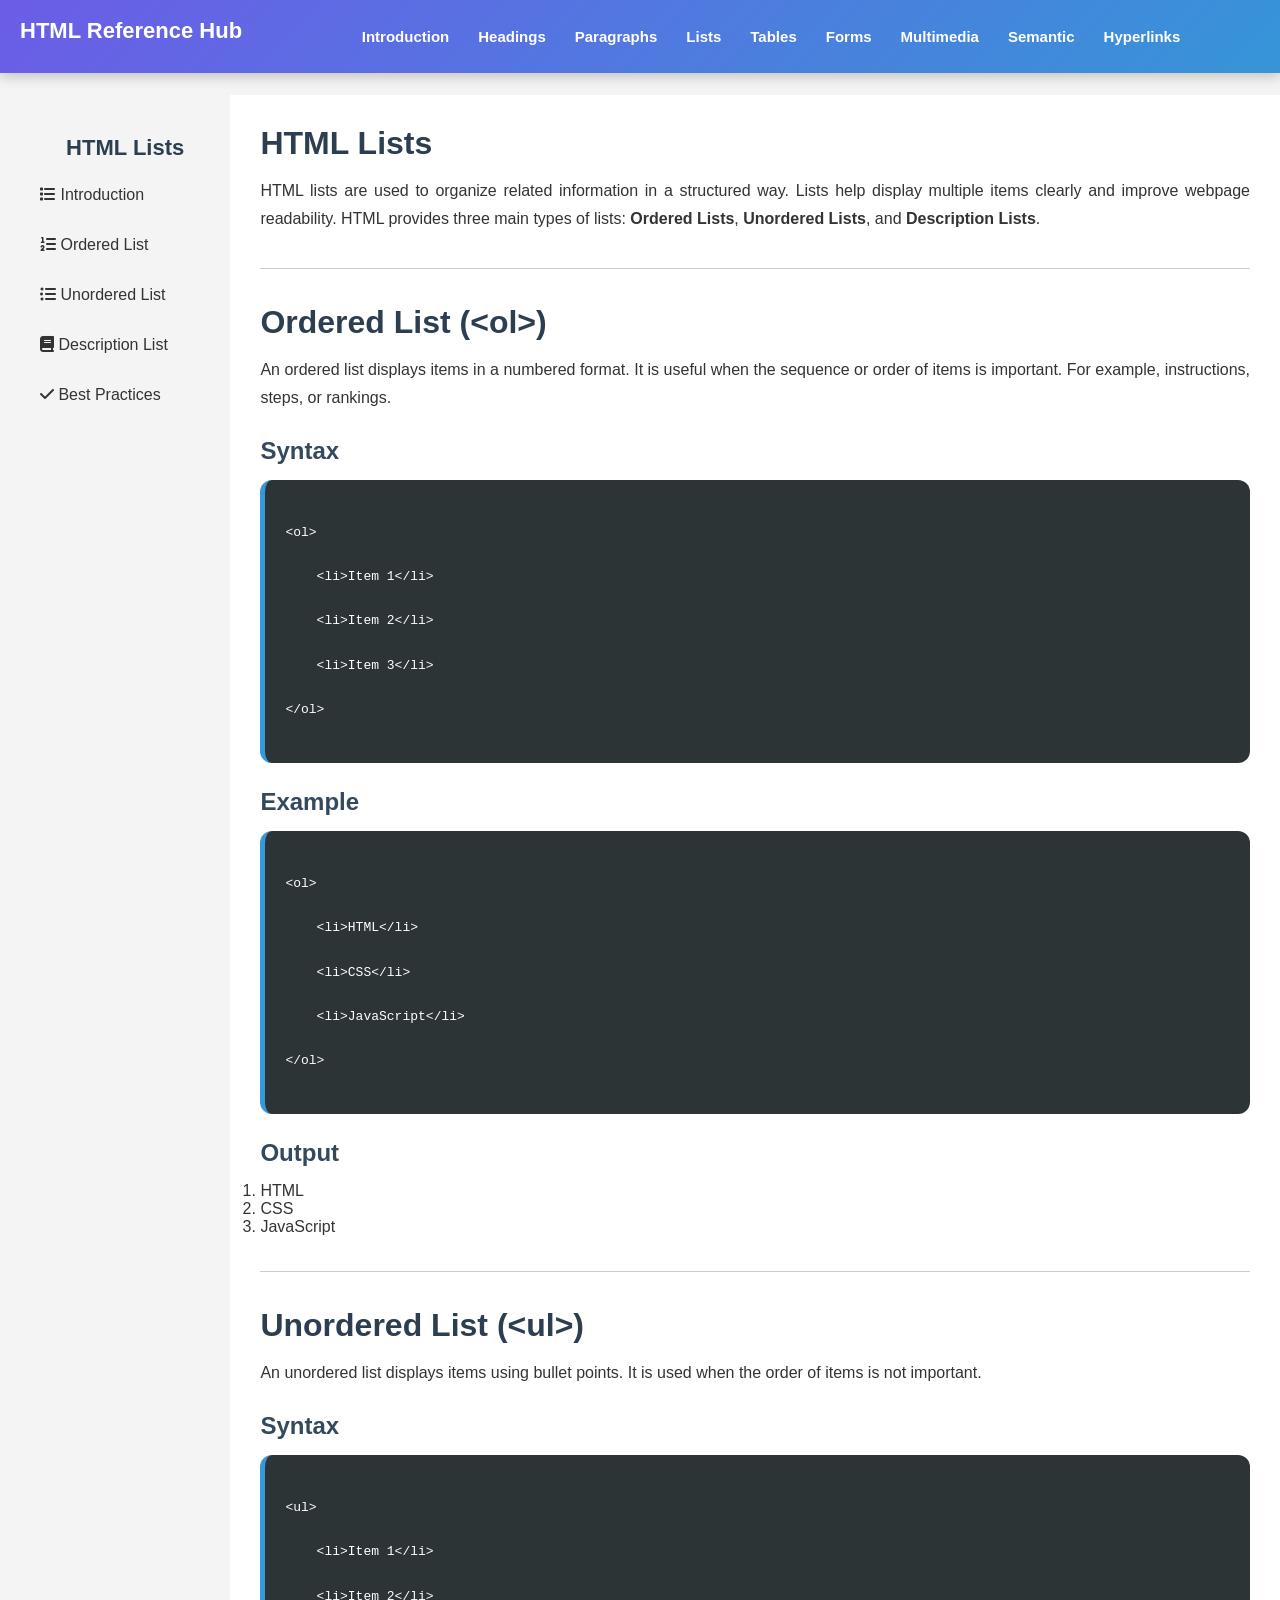
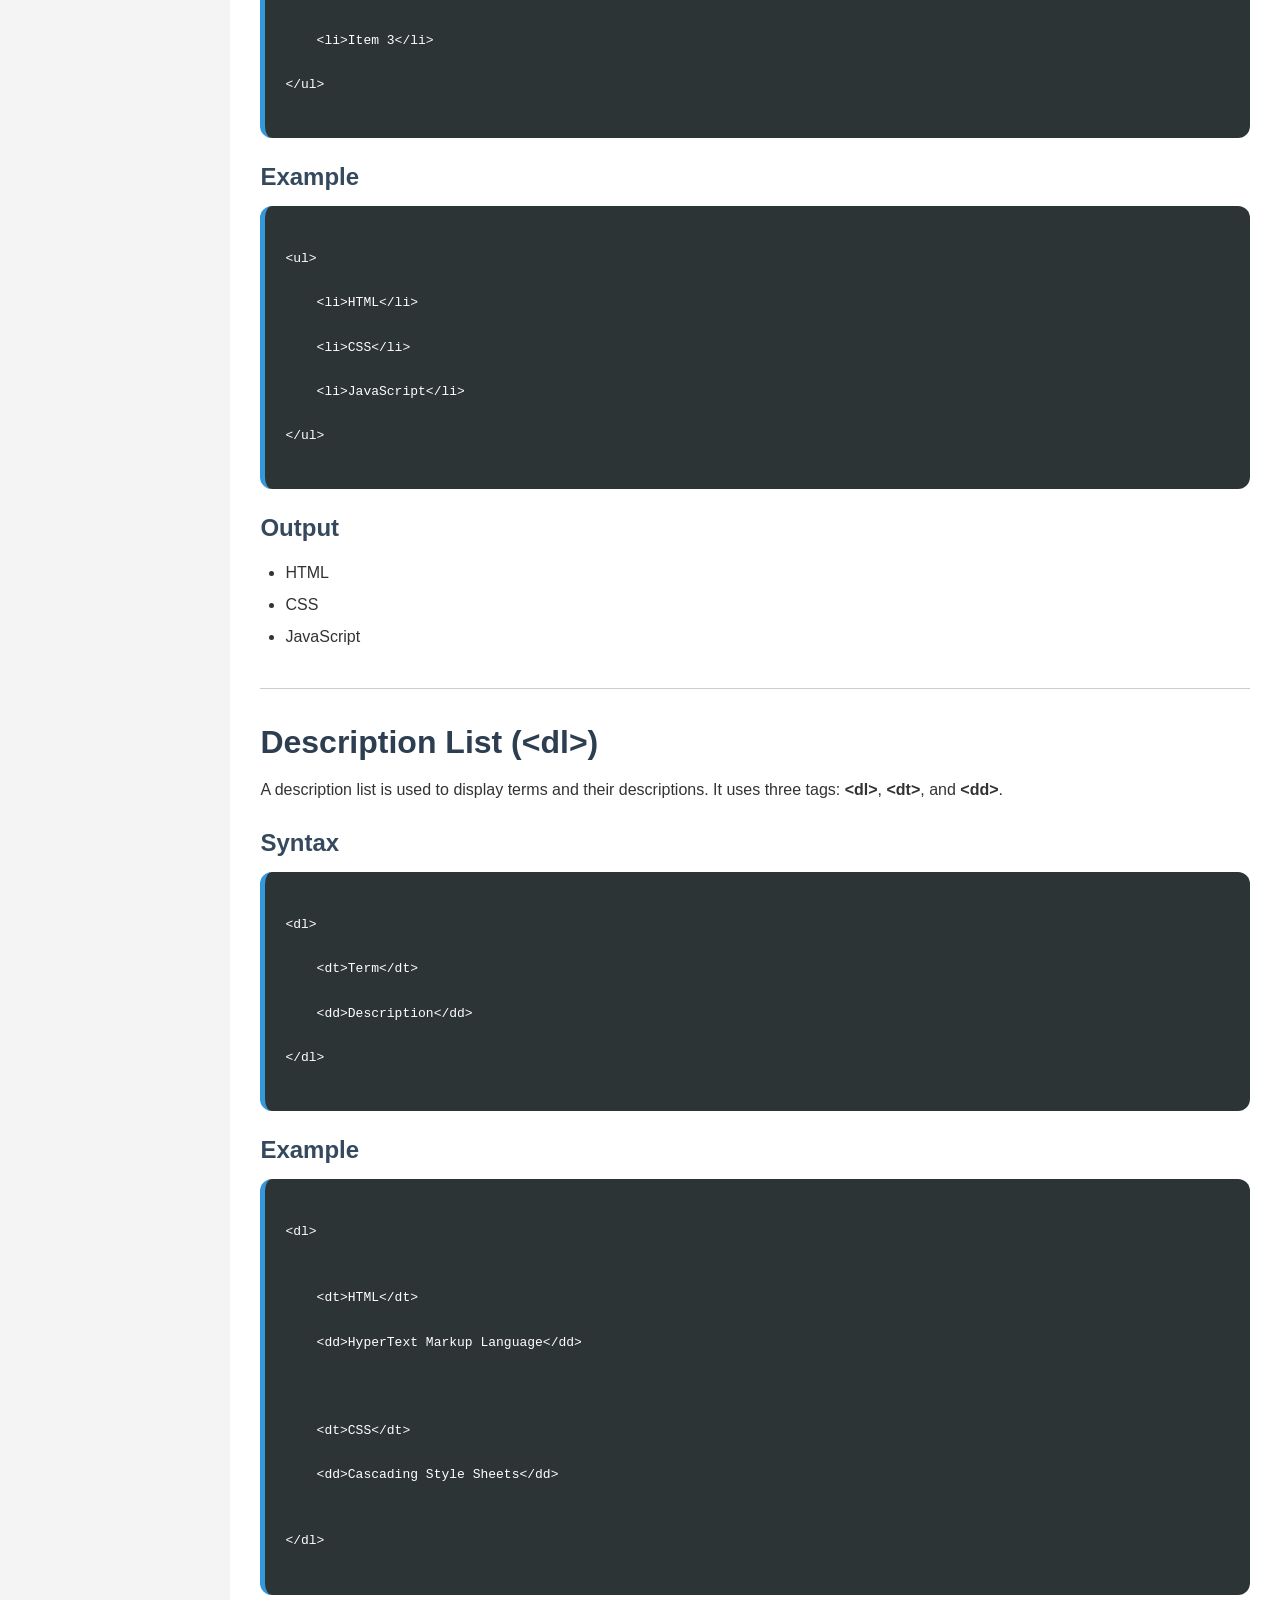
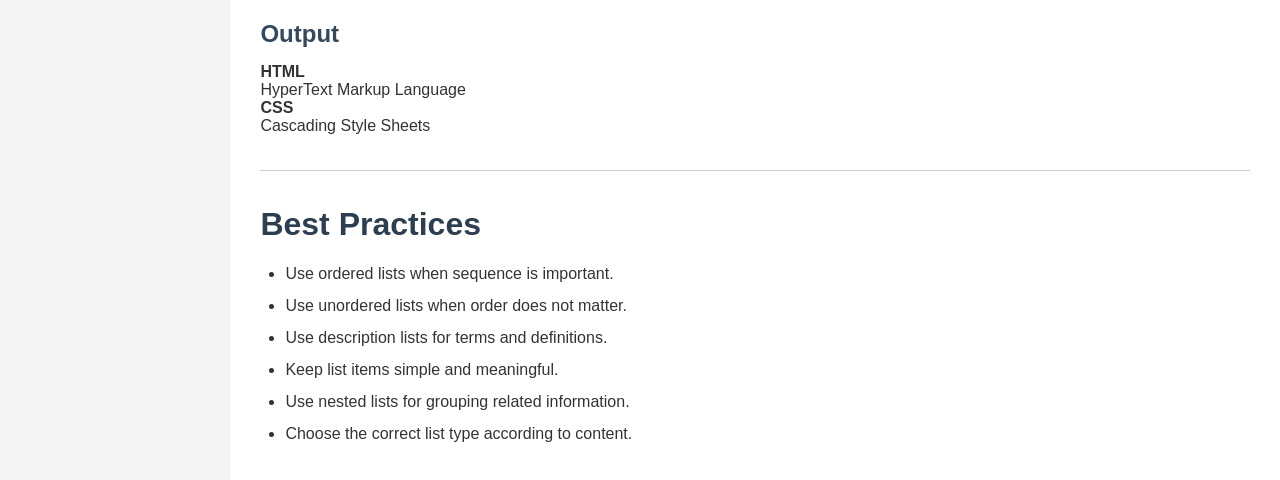
<file: lists.html>
<!DOCTYPE html>
<html lang="en">

<head>

    <meta charset="UTF-8">
    <meta name="viewport" content="width=device-width, initial-scale=1.0">

    <link rel="stylesheet" href="https://cdnjs.cloudflare.com/ajax/libs/font-awesome/6.7.2/css/all.min.css">

    <title>HTML Lists</title>

    <link rel="stylesheet" href="./styles.css">

</head>


<body>



    <!-- ================= HEADER ================= -->


    <table class="header">

        <tr>


            <td class="logo">

                <span>HTML Reference Hub</span>

            </td>




            <td class="nav-container">


                <div class="menu-toggle">

                    <i class="fa-solid fa-bars"></i>

                </div>



                <div class="menu">


                    <a href="index.html">Introduction</a>

                    <a href="headings.html">Headings</a>

                    <a href="paragraphs.html">Paragraphs</a>

                    <a href="lists.html">Lists</a>

                    <a href="tables.html">Tables</a>

                    <a href="forms.html">Forms</a>

                    <a href="multimedia.html">Multimedia</a>

                    <a href="semantic.html">Semantic</a>

                    <a href="hyperlinks.html">Hyperlinks</a>


                </div>


            </td>


        </tr>

    </table>






    <!-- ================= CONTENT ================= -->


    <table class="content">


        <tr>




            <!-- SIDEBAR -->


            <td class="sidebar">


                <h3>HTML Lists</h3>



                <ul>


                    <li>

                        <a href="#intro">

                            <i class="fa-solid fa-list"></i>

                            Introduction

                        </a>

                    </li>



                    <li>

                        <a href="#ordered">

                            <i class="fa-solid fa-list-ol"></i>

                            Ordered List

                        </a>

                    </li>




                    <li>

                        <a href="#unordered">

                            <i class="fa-solid fa-list-ul"></i>

                            Unordered List

                        </a>

                    </li>





                    <li>

                        <a href="#description">

                            <i class="fa-solid fa-book"></i>

                            Description List

                        </a>

                    </li>





                    <li>

                        <a href="#best">

                            <i class="fa-solid fa-check"></i>

                            Best Practices

                        </a>

                    </li>



                </ul>


            </td>








            <!-- MAIN CONTENT -->


            <td class="main-content">





                <h2 id="intro">

                    HTML Lists

                </h2>



                <p>


                    HTML lists are used to organize related information in a structured way.

                    Lists help display multiple items clearly and improve webpage readability.

                    HTML provides three main types of lists:

                    <strong>Ordered Lists</strong>,

                    <strong>Unordered Lists</strong>, and

                    <strong>Description Lists</strong>.


                </p>





                <hr>





                <h2 id="ordered">

                    Ordered List (&lt;ol&gt;)

                </h2>



                <p>

                    An ordered list displays items in a numbered format.

                    It is useful when the sequence or order of items is important.

                    For example, instructions, steps, or rankings.

                </p>





                <h3>

                    Syntax

                </h3>



                <pre>

&lt;ol&gt;

    &lt;li&gt;Item 1&lt;/li&gt;

    &lt;li&gt;Item 2&lt;/li&gt;

    &lt;li&gt;Item 3&lt;/li&gt;

&lt;/ol&gt;

</pre>





                <h3>

                    Example

                </h3>



                <pre>

&lt;ol&gt;

    &lt;li&gt;HTML&lt;/li&gt;

    &lt;li&gt;CSS&lt;/li&gt;

    &lt;li&gt;JavaScript&lt;/li&gt;

&lt;/ol&gt;

</pre>





                <h3>

                    Output

                </h3>



                <ol>

                    <li>HTML</li>

                    <li>CSS</li>

                    <li>JavaScript</li>

                </ol>






                <hr>






                <h2 id="unordered">

                    Unordered List (&lt;ul&gt;)

                </h2>



                <p>

                    An unordered list displays items using bullet points.

                    It is used when the order of items is not important.

                </p>





                <h3>

                    Syntax

                </h3>



                <pre>

&lt;ul&gt;

    &lt;li&gt;Item 1&lt;/li&gt;

    &lt;li&gt;Item 2&lt;/li&gt;

    &lt;li&gt;Item 3&lt;/li&gt;

&lt;/ul&gt;

</pre>





                <h3>

                    Example

                </h3>



                <pre>

&lt;ul&gt;

    &lt;li&gt;HTML&lt;/li&gt;

    &lt;li&gt;CSS&lt;/li&gt;

    &lt;li&gt;JavaScript&lt;/li&gt;

&lt;/ul&gt;

</pre>





                <h3>

                    Output

                </h3>



                <ul>

                    <li>HTML</li>

                    <li>CSS</li>

                    <li>JavaScript</li>

                </ul>







                <hr>







                <h2 id="description">

                    Description List (&lt;dl&gt;)

                </h2>



                <p>

                    A description list is used to display terms and their descriptions.

                    It uses three tags:

                    <strong>&lt;dl&gt;</strong>,

                    <strong>&lt;dt&gt;</strong>,

                    and

                    <strong>&lt;dd&gt;</strong>.

                </p>





                <h3>

                    Syntax

                </h3>



                <pre>

&lt;dl&gt;

    &lt;dt&gt;Term&lt;/dt&gt;

    &lt;dd&gt;Description&lt;/dd&gt;

&lt;/dl&gt;

</pre>






                <h3>

                    Example

                </h3>



                <pre>

&lt;dl&gt;


    &lt;dt&gt;HTML&lt;/dt&gt;

    &lt;dd&gt;HyperText Markup Language&lt;/dd&gt;



    &lt;dt&gt;CSS&lt;/dt&gt;

    &lt;dd&gt;Cascading Style Sheets&lt;/dd&gt;


&lt;/dl&gt;

</pre>






                <h3>

                    Output

                </h3>



                <dl>


                    <dt>

                        <strong>HTML</strong>

                    </dt>


                    <dd>

                        HyperText Markup Language

                    </dd>




                    <dt>

                        <strong>CSS</strong>

                    </dt>


                    <dd>

                        Cascading Style Sheets

                    </dd>


                </dl>






                <hr>







                <h2 id="best">

                    Best Practices

                </h2>




                <ul>


                    <li>

                        Use ordered lists when sequence is important.

                    </li>


                    <li>

                        Use unordered lists when order does not matter.

                    </li>


                    <li>

                        Use description lists for terms and definitions.

                    </li>


                    <li>

                        Keep list items simple and meaningful.

                    </li>


                    <li>

                        Use nested lists for grouping related information.

                    </li>


                    <li>

                        Choose the correct list type according to content.

                    </li>


                </ul>





            </td>



        </tr>


    </table>



</body>

</html>
</file>
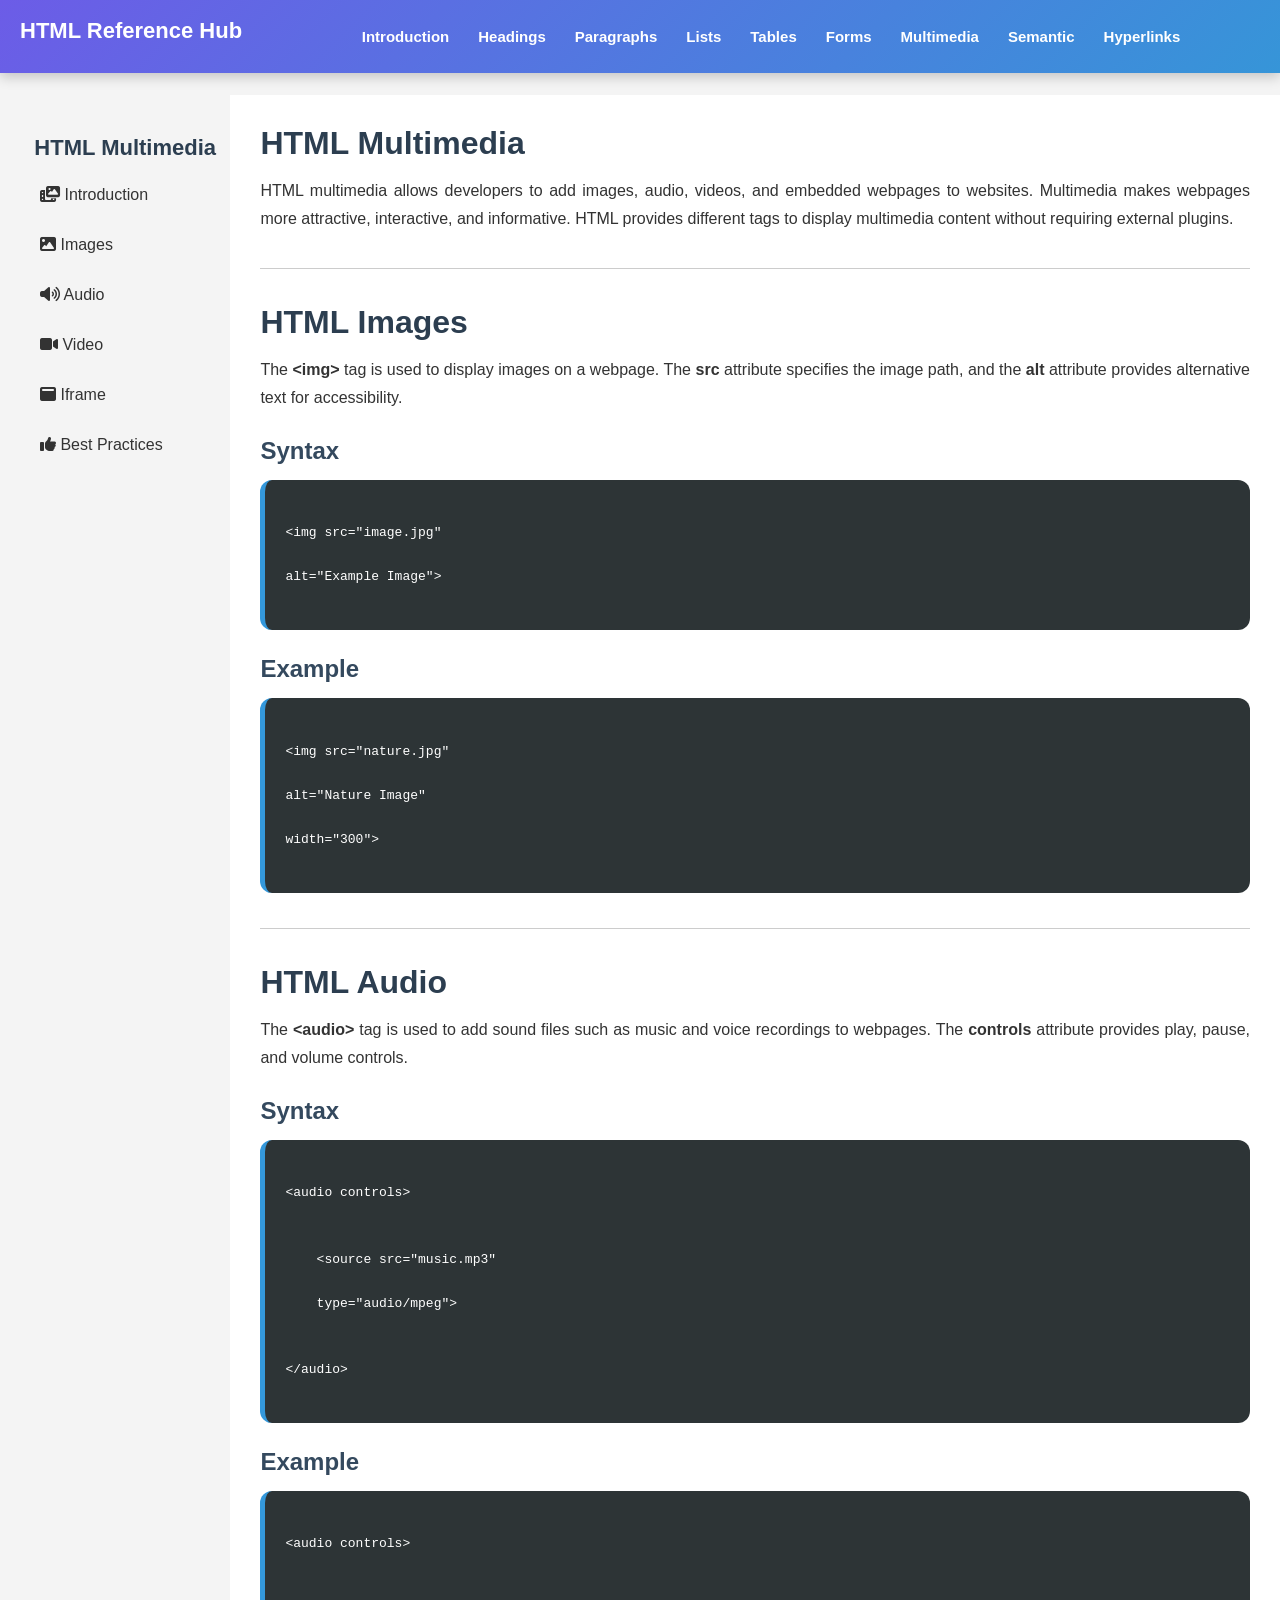
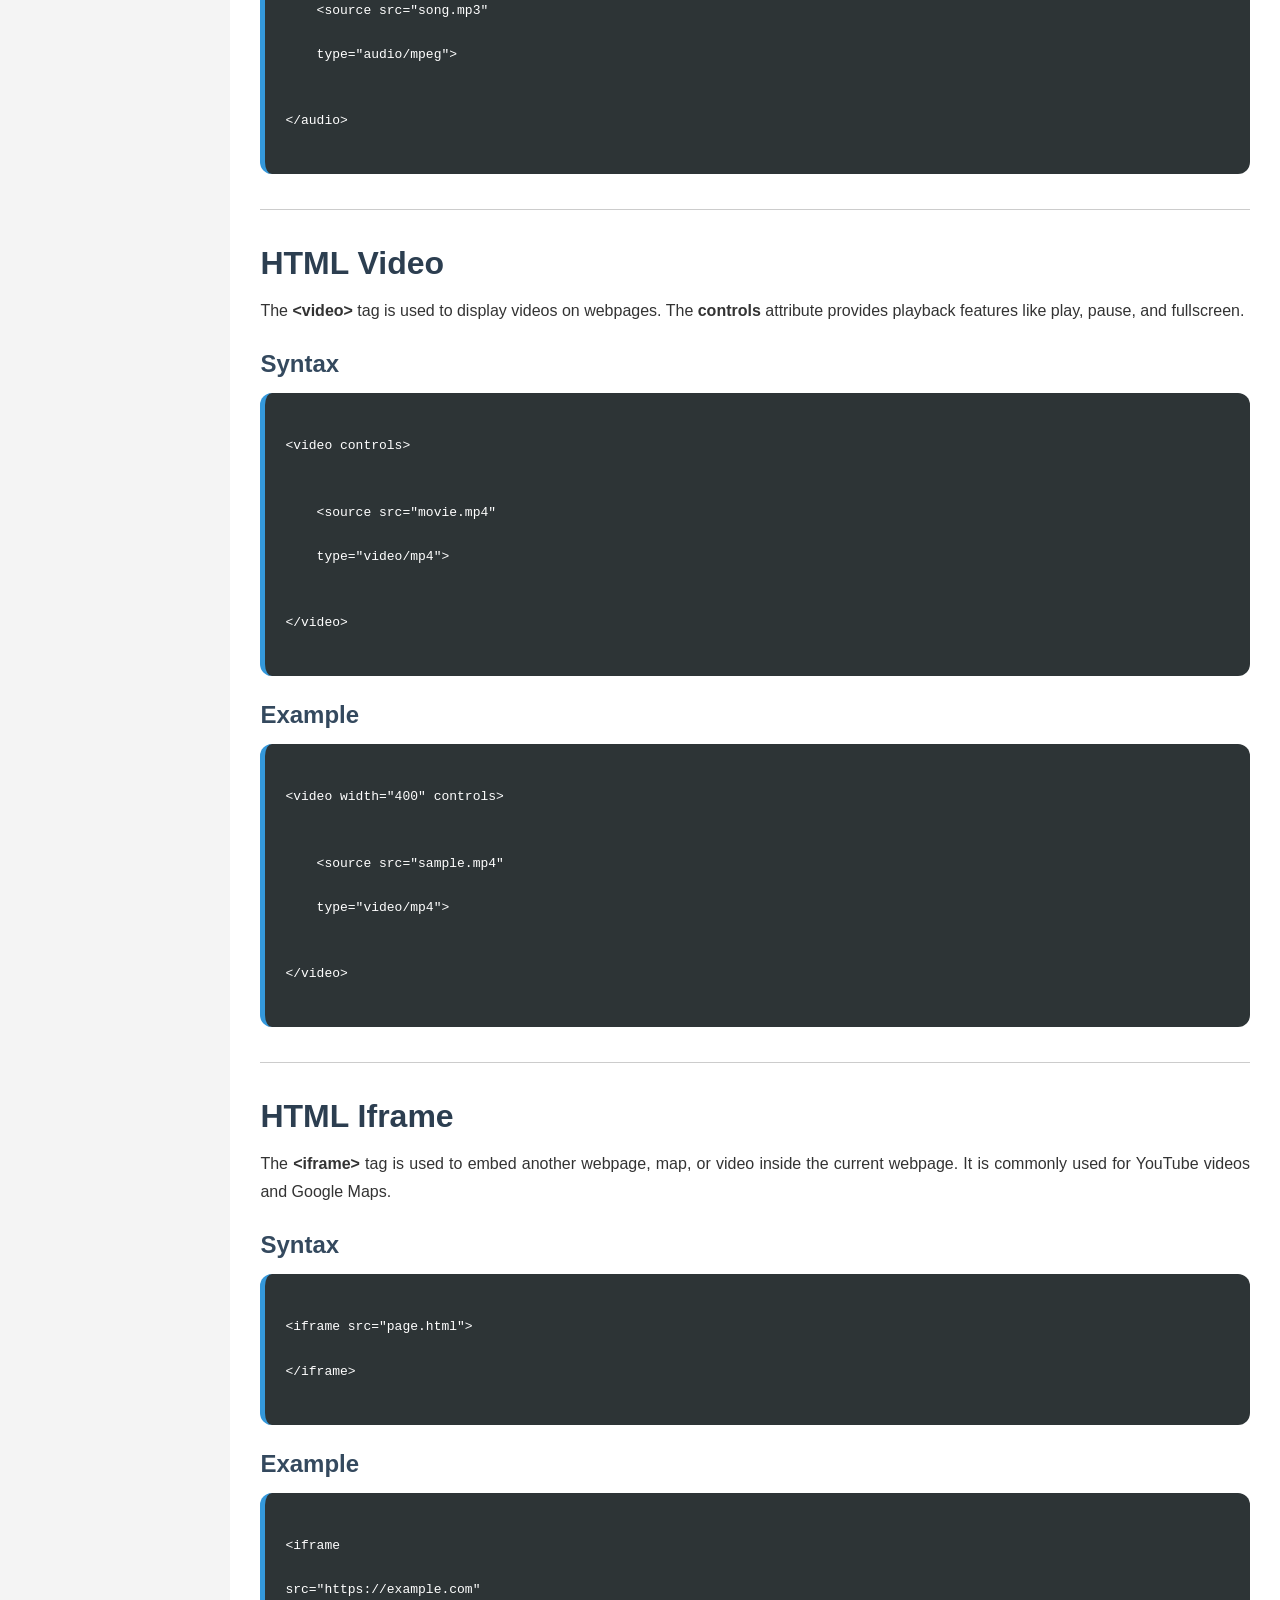
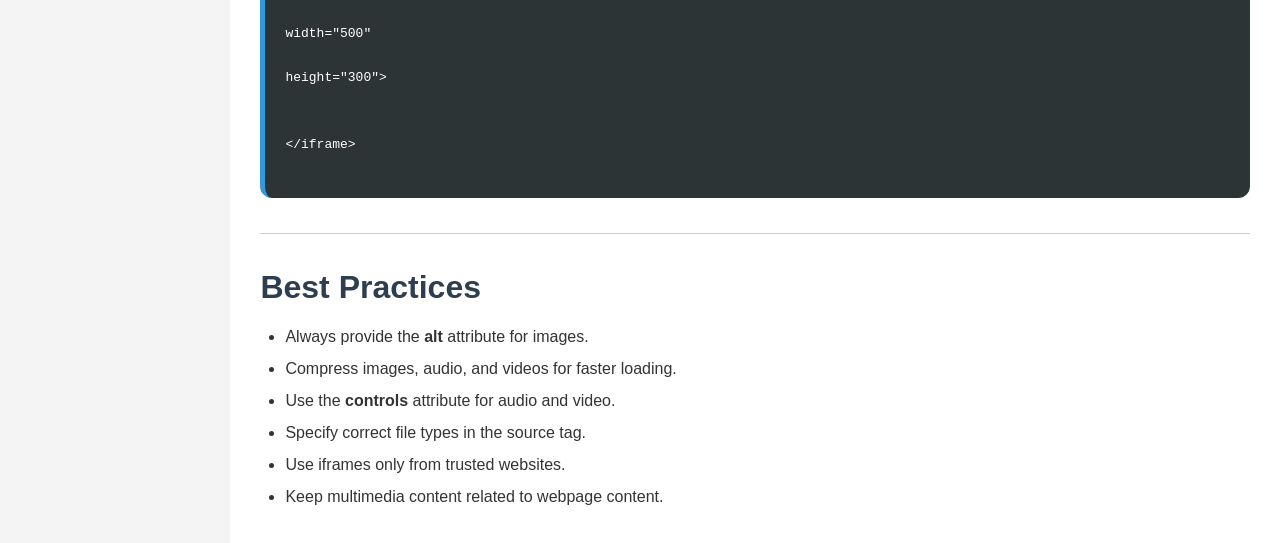
<file: multimedia.html>
<!DOCTYPE html>
<html lang="en">

<head>

    <meta charset="UTF-8">
    <meta name="viewport" content="width=device-width, initial-scale=1.0">

    <link rel="stylesheet" href="https://cdnjs.cloudflare.com/ajax/libs/font-awesome/6.7.2/css/all.min.css">

    <title>HTML Multimedia</title>

    <link rel="stylesheet" href="./styles.css">

</head>


<body>



    <!-- ================= HEADER ================= -->


    <table class="header">

        <tr>


            <td class="logo">

                <span>HTML Reference Hub</span>

            </td>




            <td class="nav-container">


                <div class="menu-toggle">

                    <i class="fa-solid fa-bars"></i>

                </div>



                <div class="menu">


                    <a href="index.html">Introduction</a>

                    <a href="headings.html">Headings</a>

                    <a href="paragraphs.html">Paragraphs</a>

                    <a href="lists.html">Lists</a>

                    <a href="tables.html">Tables</a>

                    <a href="forms.html">Forms</a>

                    <a href="multimedia.html">Multimedia</a>

                    <a href="semantic.html">Semantic</a>

                    <a href="hyperlinks.html">Hyperlinks</a>


                </div>


            </td>


        </tr>


    </table>






    <!-- ================= CONTENT ================= -->


    <table class="content">


        <tr>




            <!-- SIDEBAR -->


            <td class="sidebar">


                <h3>HTML Multimedia</h3>




                <ul>



                    <li>

                        <a href="#intro">

                            <i class="fa-solid fa-photo-film"></i>

                            Introduction

                        </a>

                    </li>



                    <li>

                        <a href="#image">

                            <i class="fa-solid fa-image"></i>

                            Images

                        </a>

                    </li>




                    <li>

                        <a href="#audio">

                            <i class="fa-solid fa-volume-high"></i>

                            Audio

                        </a>

                    </li>




                    <li>

                        <a href="#video">

                            <i class="fa-solid fa-video"></i>

                            Video

                        </a>

                    </li>




                    <li>

                        <a href="#iframe">

                            <i class="fa-solid fa-window-maximize"></i>

                            Iframe

                        </a>

                    </li>




                    <li>

                        <a href="#best">

                            <i class="fa-solid fa-thumbs-up"></i>

                            Best Practices

                        </a>

                    </li>



                </ul>



            </td>








            <!-- MAIN CONTENT -->


            <td class="main-content">





                <h2 id="intro">

                    HTML Multimedia

                </h2>




                <p>

                    HTML multimedia allows developers to add images, audio,
                    videos, and embedded webpages to websites.

                    Multimedia makes webpages more attractive, interactive,
                    and informative.

                    HTML provides different tags to display multimedia content
                    without requiring external plugins.

                </p>





                <hr>






                <h2 id="image">

                    HTML Images

                </h2>




                <p>

                    The <strong>&lt;img&gt;</strong> tag is used to display images
                    on a webpage.

                    The <strong>src</strong> attribute specifies the image path,
                    and the <strong>alt</strong> attribute provides alternative text
                    for accessibility.

                </p>




                <h3>

                    Syntax

                </h3>



                <pre>

&lt;img src="image.jpg"

alt="Example Image"&gt;

</pre>




                <h3>

                    Example

                </h3>



                <pre>

&lt;img src="nature.jpg"

alt="Nature Image"

width="300"&gt;

</pre>






                <hr>






                <h2 id="audio">

                    HTML Audio

                </h2>




                <p>

                    The <strong>&lt;audio&gt;</strong> tag is used to add sound files
                    such as music and voice recordings to webpages.

                    The <strong>controls</strong> attribute provides play,
                    pause, and volume controls.

                </p>




                <h3>

                    Syntax

                </h3>



                <pre>

&lt;audio controls&gt;


    &lt;source src="music.mp3"

    type="audio/mpeg"&gt;


&lt;/audio&gt;

</pre>





                <h3>

                    Example

                </h3>



                <pre>

&lt;audio controls&gt;


    &lt;source src="song.mp3"

    type="audio/mpeg"&gt;


&lt;/audio&gt;

</pre>






                <hr>






                <h2 id="video">

                    HTML Video

                </h2>




                <p>

                    The <strong>&lt;video&gt;</strong> tag is used to display videos
                    on webpages.

                    The <strong>controls</strong> attribute provides playback
                    features like play, pause, and fullscreen.

                </p>




                <h3>

                    Syntax

                </h3>



                <pre>

&lt;video controls&gt;


    &lt;source src="movie.mp4"

    type="video/mp4"&gt;


&lt;/video&gt;

</pre>





                <h3>

                    Example

                </h3>



                <pre>

&lt;video width="400" controls&gt;


    &lt;source src="sample.mp4"

    type="video/mp4"&gt;


&lt;/video&gt;

</pre>






                <hr>






                <h2 id="iframe">

                    HTML Iframe

                </h2>




                <p>

                    The <strong>&lt;iframe&gt;</strong> tag is used to embed
                    another webpage, map, or video inside the current webpage.

                    It is commonly used for YouTube videos and Google Maps.

                </p>




                <h3>

                    Syntax

                </h3>



                <pre>

&lt;iframe src="page.html"&gt;

&lt;/iframe&gt;

</pre>





                <h3>

                    Example

                </h3>



                <pre>

&lt;iframe

src="https://example.com"

width="500"

height="300"&gt;


&lt;/iframe&gt;

</pre>







                <hr>






                <h2 id="best">

                    Best Practices

                </h2>





                <ul>


                    <li>

                        Always provide the <strong>alt</strong> attribute for images.

                    </li>


                    <li>

                        Compress images, audio, and videos for faster loading.

                    </li>


                    <li>

                        Use the <strong>controls</strong> attribute for audio and video.

                    </li>


                    <li>

                        Specify correct file types in the source tag.

                    </li>


                    <li>

                        Use iframes only from trusted websites.

                    </li>


                    <li>

                        Keep multimedia content related to webpage content.

                    </li>



                </ul>







            </td>



        </tr>



    </table>




</body>


</html>
</file>
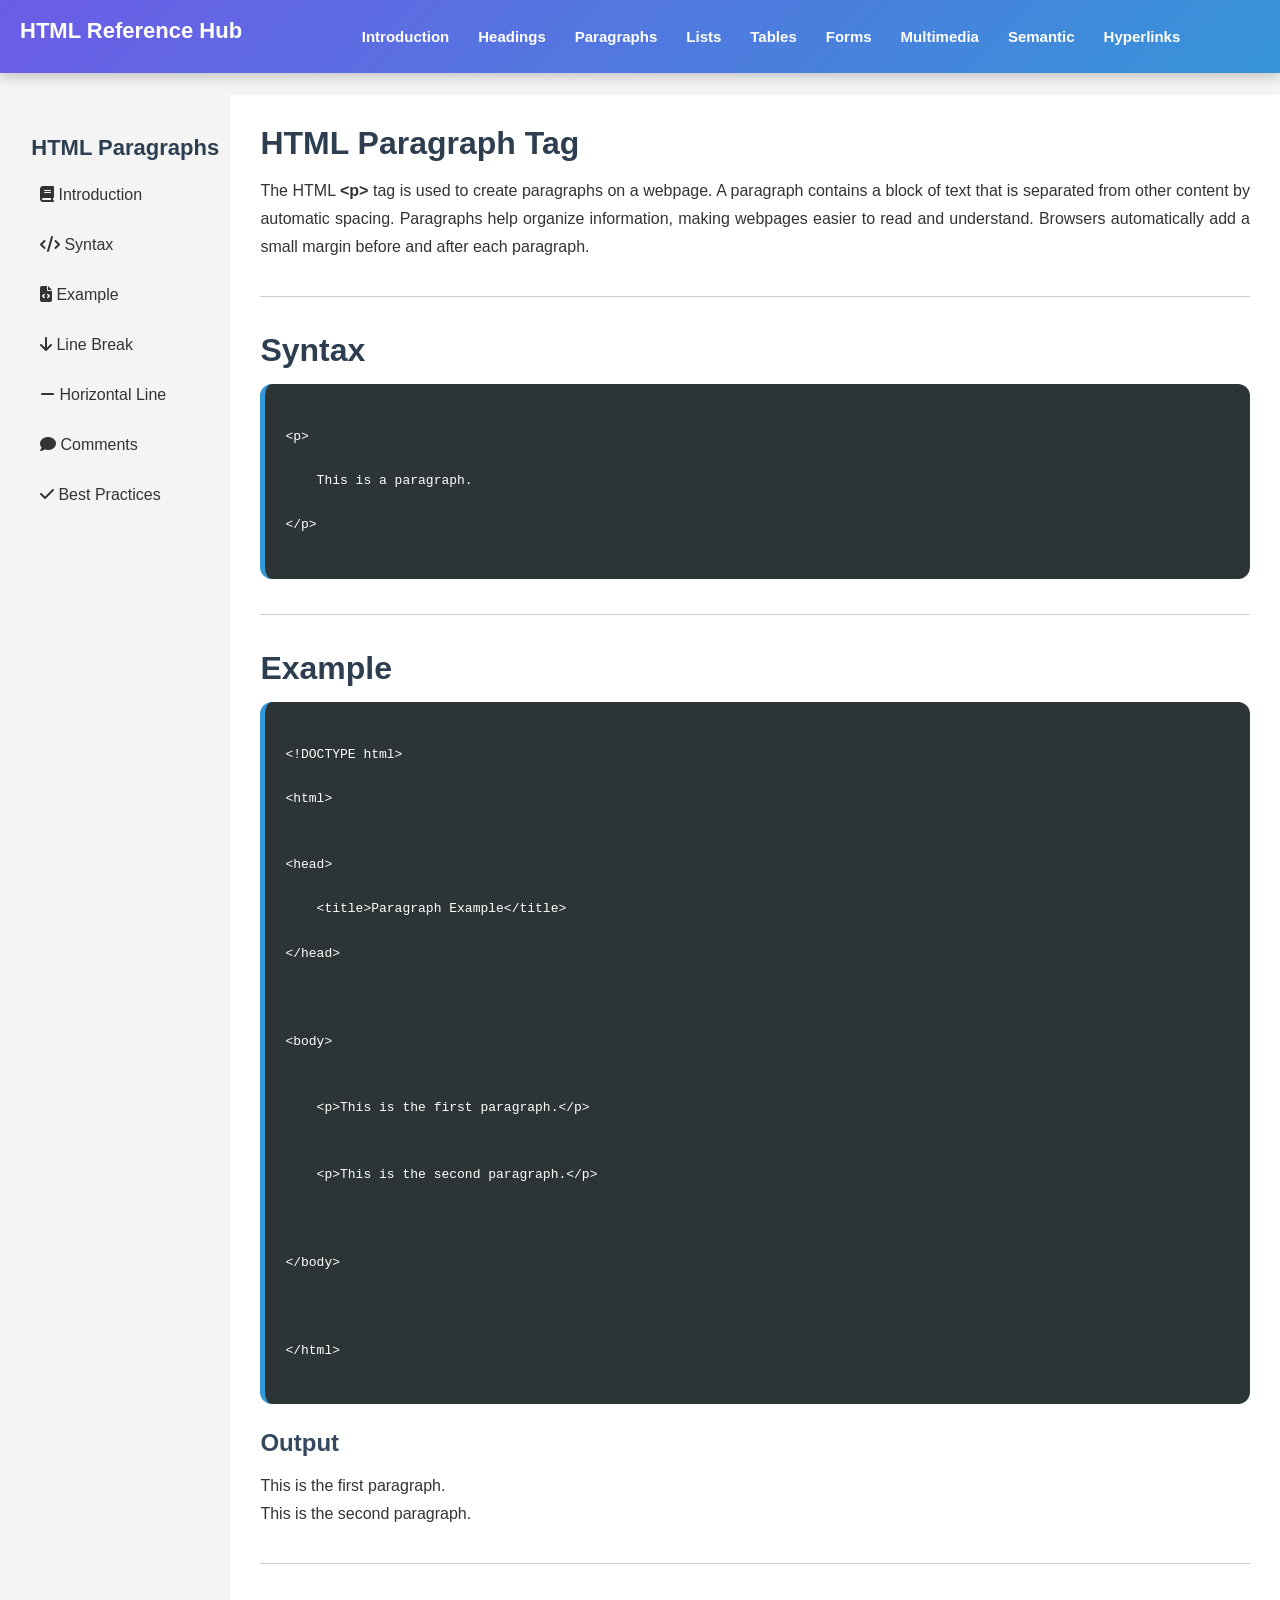
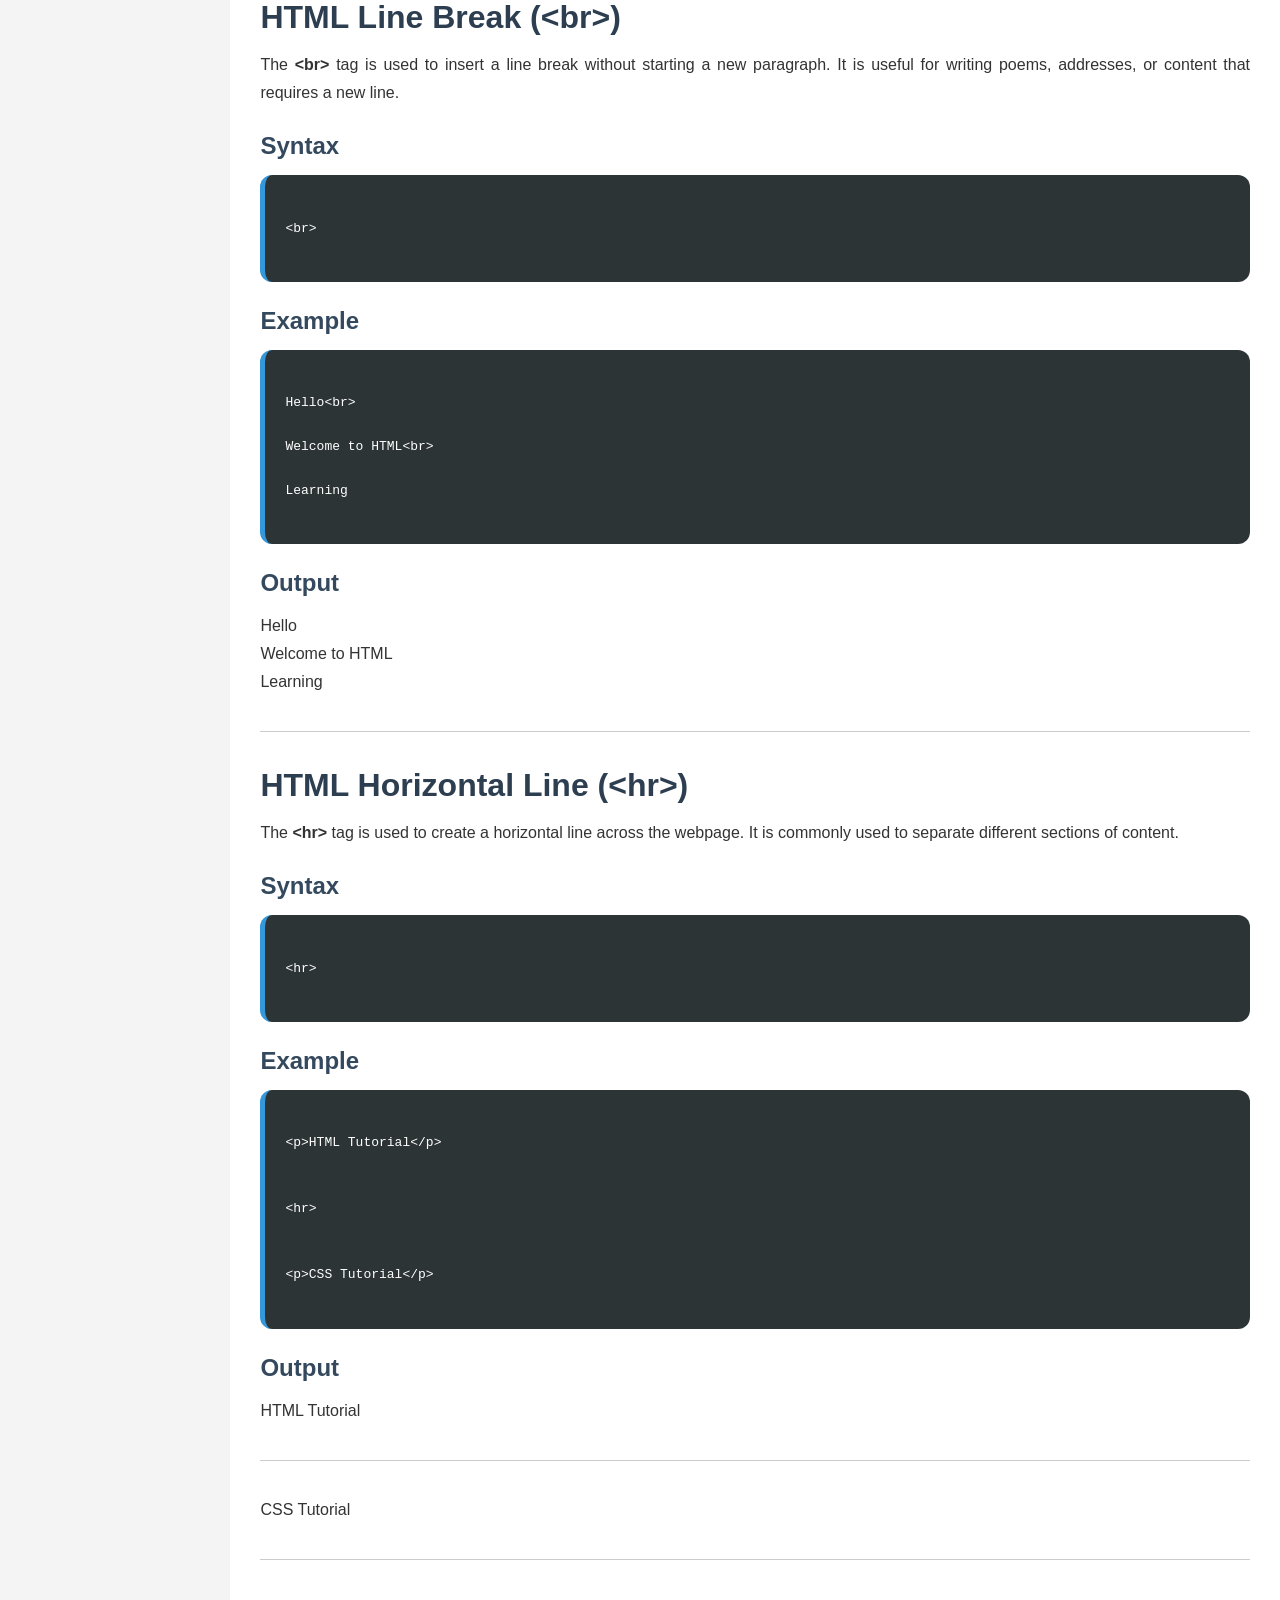
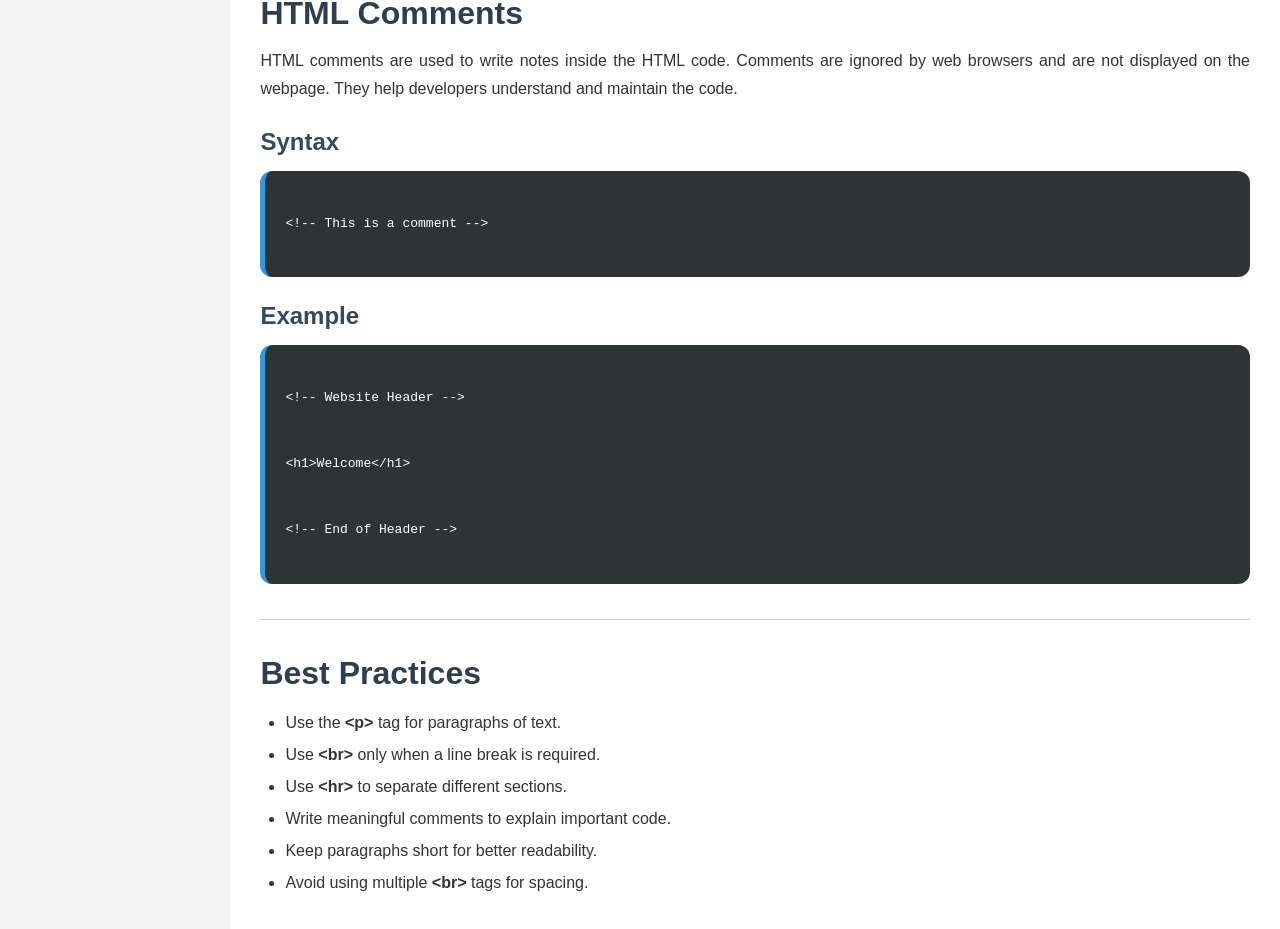
<file: paragraphs.html>
<!DOCTYPE html>
<html lang="en">

<head>

    <meta charset="UTF-8">
    <meta name="viewport" content="width=device-width, initial-scale=1.0">

    <title>HTML Paragraphs</title>

    <link rel="stylesheet" href="https://cdnjs.cloudflare.com/ajax/libs/font-awesome/6.7.2/css/all.min.css">

    <link rel="stylesheet" href="./styles.css">

</head>


<body>



    <!-- ================= HEADER ================= -->


    <table class="header">

        <tr>


            <td class="logo">


                <span>HTML Reference Hub</span>

            </td>



            <td class="nav-container">


                <div class="menu-toggle">

                    <i class="fa-solid fa-bars"></i>

                </div>



                <div class="menu">


                    <a href="index.html">Introduction</a>

                    <a href="headings.html">Headings</a>

                    <a href="paragraphs.html">Paragraphs</a>

                    <a href="lists.html">Lists</a>

                    <a href="tables.html">Tables</a>

                    <a href="forms.html">Forms</a>

                    <a href="multimedia.html">Multimedia</a>

                    <a href="semantic.html">Semantic</a>

                    <a href="hyperlinks.html">Hyperlinks</a>


                </div>


            </td>


        </tr>

    </table>





    <!-- ================= CONTENT ================= -->


    <table class="content">


        <tr>




            <!-- ================= SIDEBAR ================= -->


            <td class="sidebar">


                <h3>
                    HTML Paragraphs
                </h3>



                <ul>


                    <li>

                        <a href="#intro">

                            <i class="fa-solid fa-book"></i>

                            Introduction

                        </a>

                    </li>



                    <li>

                        <a href="#syntax">

                            <i class="fa-solid fa-code"></i>

                            Syntax

                        </a>

                    </li>



                    <li>

                        <a href="#example">

                            <i class="fa-solid fa-file-code"></i>

                            Example

                        </a>

                    </li>



                    <li>

                        <a href="#break">

                            <i class="fa-solid fa-arrow-down"></i>

                            Line Break

                        </a>

                    </li>



                    <li>

                        <a href="#hr">

                            <i class="fa-solid fa-minus"></i>

                            Horizontal Line

                        </a>

                    </li>



                    <li>

                        <a href="#comment">

                            <i class="fa-solid fa-comment"></i>

                            Comments

                        </a>

                    </li>



                    <li>

                        <a href="#best">

                            <i class="fa-solid fa-check"></i>

                            Best Practices

                        </a>

                    </li>



                </ul>



            </td>







            <!-- ================= MAIN CONTENT ================= -->


            <td class="main-content">



                <h2 id="intro">

                    HTML Paragraph Tag

                </h2>



                <p>

                    The HTML <strong>&lt;p&gt;</strong> tag is used to create paragraphs
                    on a webpage. A paragraph contains a block of text that is separated
                    from other content by automatic spacing.

                    Paragraphs help organize information, making webpages easier to read
                    and understand. Browsers automatically add a small margin before and
                    after each paragraph.

                </p>





                <hr>





                <h2 id="syntax">

                    Syntax

                </h2>



                <pre>

&lt;p&gt;

    This is a paragraph.

&lt;/p&gt;

</pre>





                <hr>





                <h2 id="example">

                    Example

                </h2>



                <pre>

&lt;!DOCTYPE html&gt;

&lt;html&gt;


&lt;head&gt;

    &lt;title&gt;Paragraph Example&lt;/title&gt;

&lt;/head&gt;



&lt;body&gt;


    &lt;p&gt;This is the first paragraph.&lt;/p&gt;


    &lt;p&gt;This is the second paragraph.&lt;/p&gt;



&lt;/body&gt;



&lt;/html&gt;

</pre>





                <h3>

                    Output

                </h3>



                <p>

                    This is the first paragraph.

                </p>



                <p>

                    This is the second paragraph.

                </p>





                <hr>





                <h2 id="break">

                    HTML Line Break (&lt;br&gt;)

                </h2>



                <p>

                    The <strong>&lt;br&gt;</strong> tag is used to insert a line break
                    without starting a new paragraph.

                    It is useful for writing poems, addresses, or content that requires
                    a new line.

                </p>





                <h3>

                    Syntax

                </h3>



                <pre>

&lt;br&gt;

</pre>





                <h3>

                    Example

                </h3>



                <pre>

Hello&lt;br&gt;

Welcome to HTML&lt;br&gt;

Learning

</pre>





                <h3>

                    Output

                </h3>



                <p>

                    Hello<br>

                    Welcome to HTML<br>

                    Learning

                </p>





                <hr>





                <h2 id="hr">

                    HTML Horizontal Line (&lt;hr&gt;)

                </h2>



                <p>

                    The <strong>&lt;hr&gt;</strong> tag is used to create a horizontal
                    line across the webpage.

                    It is commonly used to separate different sections of content.

                </p>





                <h3>

                    Syntax

                </h3>



                <pre>

&lt;hr&gt;

</pre>





                <h3>

                    Example

                </h3>



                <pre>

&lt;p&gt;HTML Tutorial&lt;/p&gt;


&lt;hr&gt;


&lt;p&gt;CSS Tutorial&lt;/p&gt;

</pre>





                <h3>

                    Output

                </h3>



                <p>

                    HTML Tutorial

                </p>


                <hr>


                <p>

                    CSS Tutorial

                </p>





                <hr>





                <h2 id="comment">

                    HTML Comments

                </h2>



                <p>

                    HTML comments are used to write notes inside the HTML code.

                    Comments are ignored by web browsers and are not displayed
                    on the webpage.

                    They help developers understand and maintain the code.

                </p>





                <h3>

                    Syntax

                </h3>



                <pre>

&lt;!-- This is a comment --&gt;

</pre>





                <h3>

                    Example

                </h3>



                <pre>

&lt;!-- Website Header --&gt;


&lt;h1&gt;Welcome&lt;/h1&gt;


&lt;!-- End of Header --&gt;

</pre>





                <hr>





                <h2 id="best">

                    Best Practices

                </h2>




                <ul>


                    <li>
                        Use the <strong>&lt;p&gt;</strong> tag for paragraphs of text.
                    </li>


                    <li>
                        Use <strong>&lt;br&gt;</strong> only when a line break is required.
                    </li>


                    <li>
                        Use <strong>&lt;hr&gt;</strong> to separate different sections.
                    </li>


                    <li>
                        Write meaningful comments to explain important code.
                    </li>


                    <li>
                        Keep paragraphs short for better readability.
                    </li>


                    <li>
                        Avoid using multiple <strong>&lt;br&gt;</strong> tags for spacing.
                    </li>


                </ul>




            </td>


        </tr>


    </table>



</body>


</html>
</file>
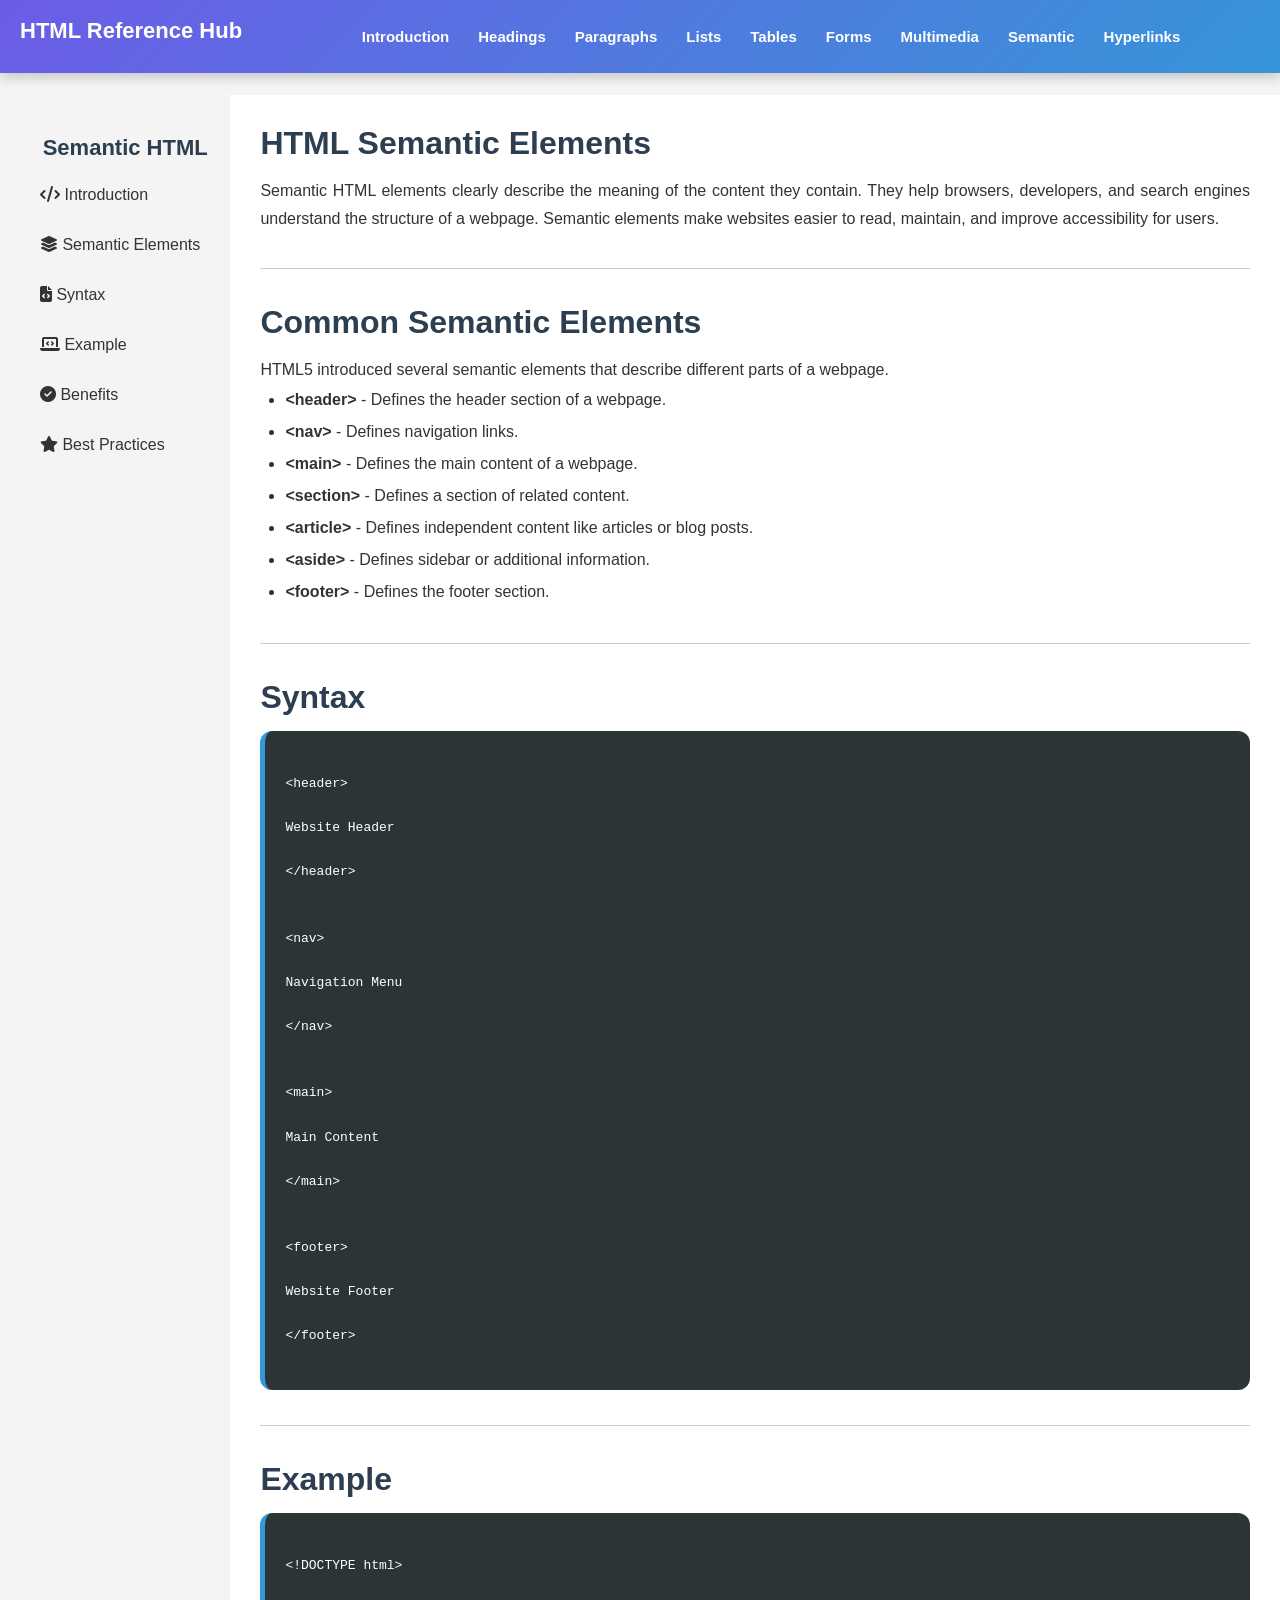
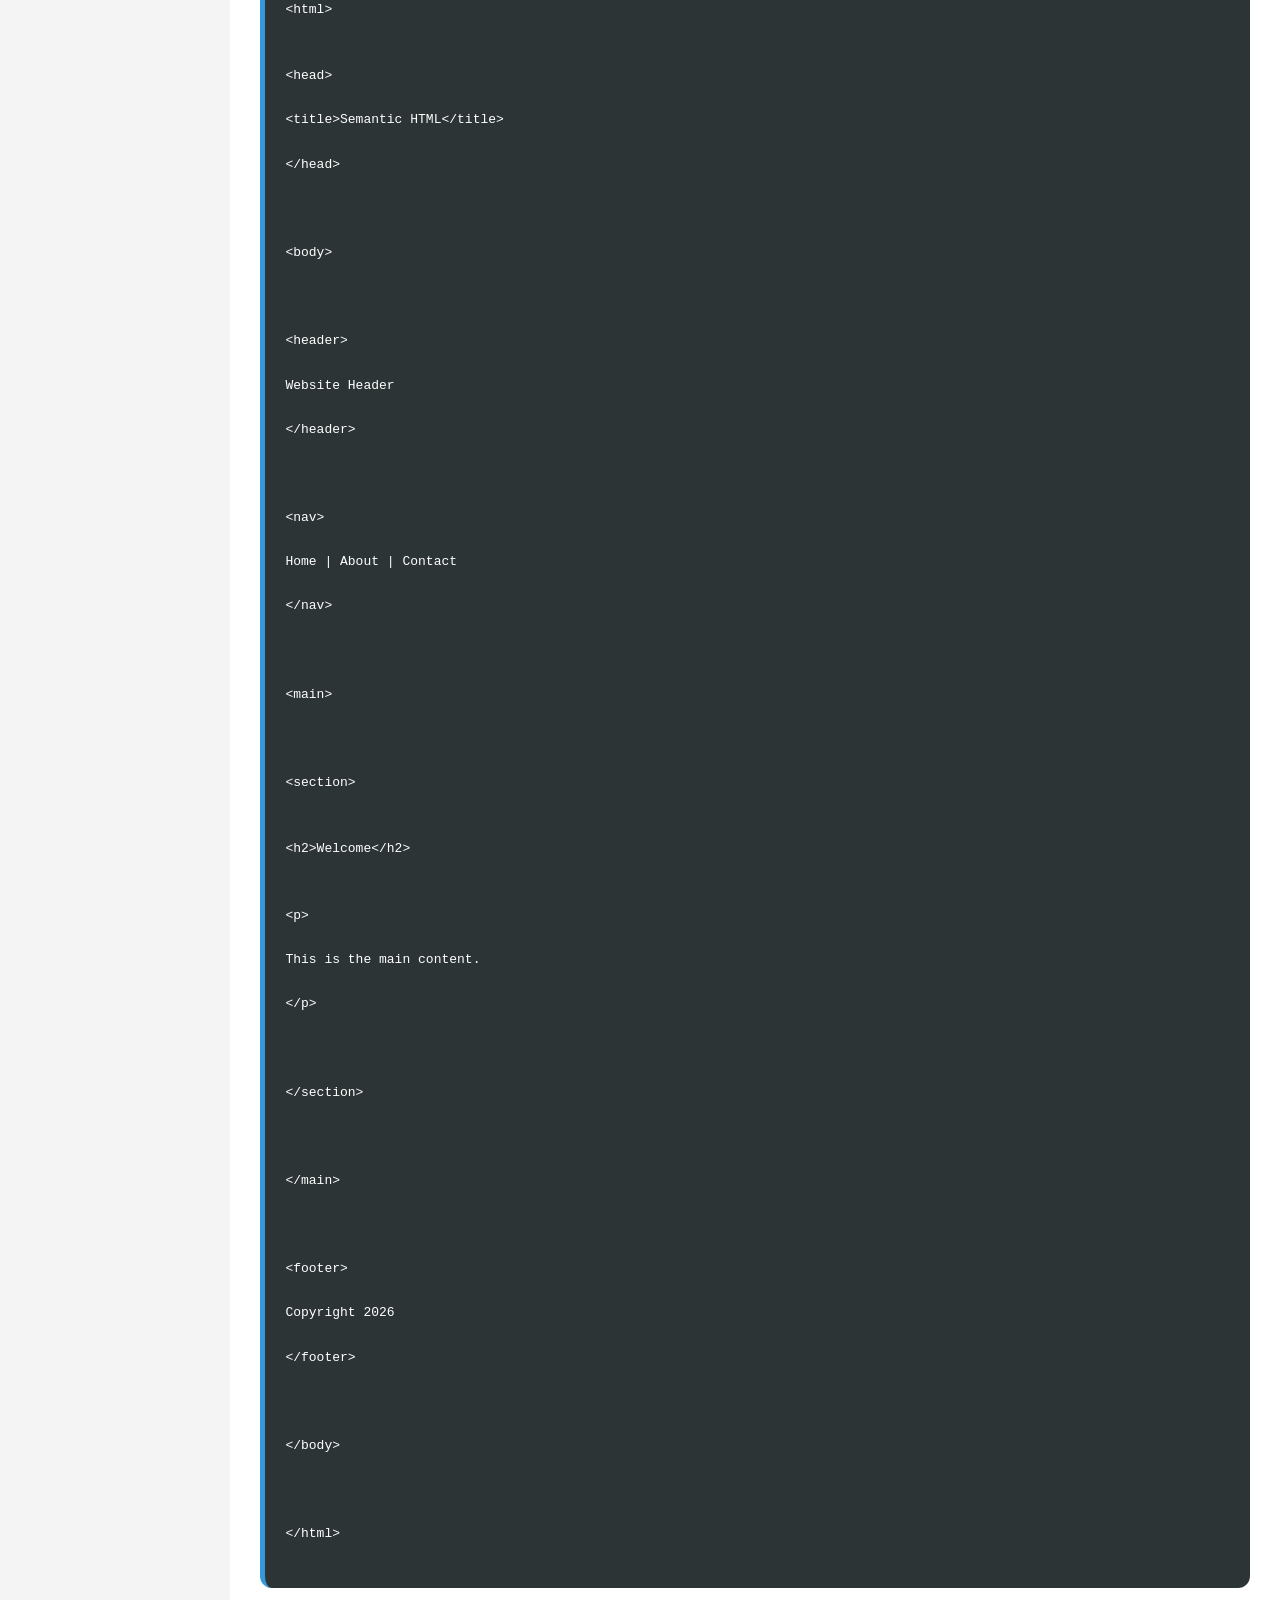
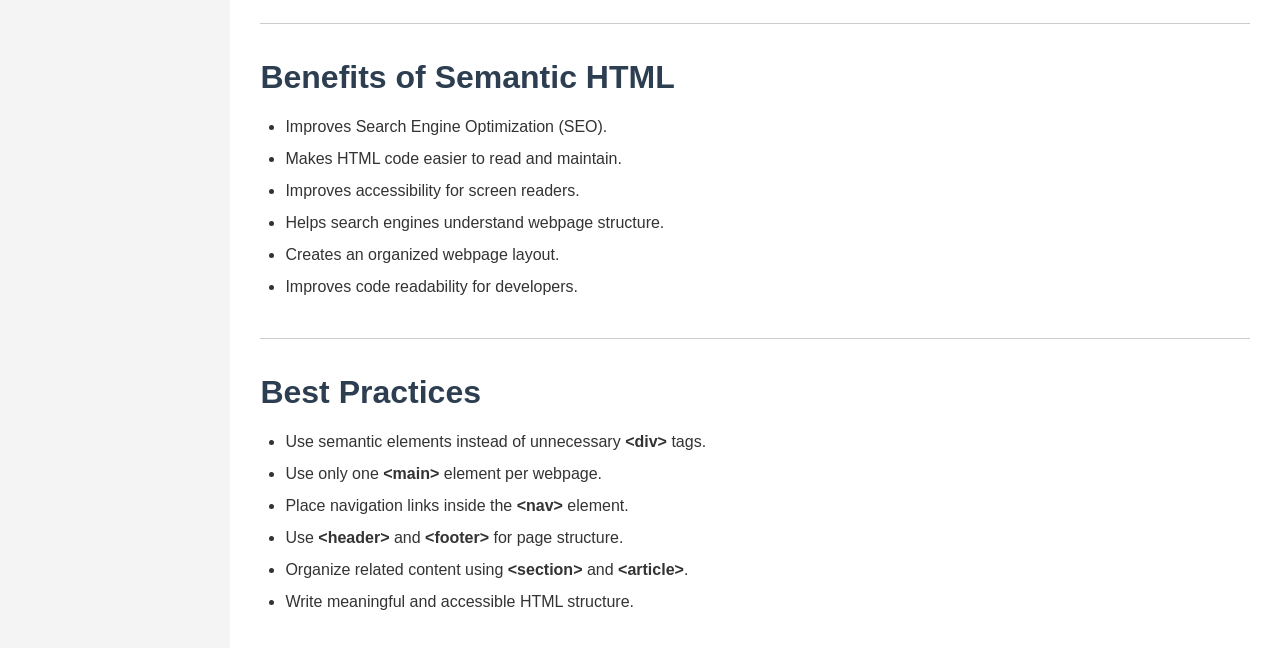
<file: semantic.html>
<!DOCTYPE html>
<html lang="en">

<head>

    <meta charset="UTF-8">
    <meta name="viewport" content="width=device-width, initial-scale=1.0">

    <link rel="stylesheet" href="https://cdnjs.cloudflare.com/ajax/libs/font-awesome/6.7.2/css/all.min.css">

    <title>HTML Semantic Elements</title>

    <link rel="stylesheet" href="./styles.css">

</head>


<body>


    <!-- ================= HEADER ================= -->


    <table class="header">

        <tr>


            <td class="logo">

                <span>HTML Reference Hub</span>

            </td>



            <td class="nav-container">


                <div class="menu-toggle">

                    <i class="fa-solid fa-bars"></i>

                </div>



                <div class="menu">


                    <a href="index.html">Introduction</a>

                    <a href="headings.html">Headings</a>

                    <a href="paragraphs.html">Paragraphs</a>

                    <a href="lists.html">Lists</a>

                    <a href="tables.html">Tables</a>

                    <a href="forms.html">Forms</a>

                    <a href="multimedia.html">Multimedia</a>

                    <a href="semantic.html">Semantic</a>

                    <a href="hyperlinks.html">Hyperlinks</a>


                </div>


            </td>


        </tr>

    </table>





    <!-- ================= CONTENT ================= -->


    <table class="content">


        <tr>



            <!-- SIDEBAR -->


            <td class="sidebar">


                <h3>Semantic HTML</h3>


                <ul>


                    <li>
                        <a href="#intro">
                            <i class="fa-solid fa-code"></i>
                            Introduction
                        </a>
                    </li>


                    <li>
                        <a href="#elements">
                            <i class="fa-solid fa-layer-group"></i>
                            Semantic Elements
                        </a>
                    </li>


                    <li>
                        <a href="#syntax">
                            <i class="fa-solid fa-file-code"></i>
                            Syntax
                        </a>
                    </li>


                    <li>
                        <a href="#example">
                            <i class="fa-solid fa-laptop-code"></i>
                            Example
                        </a>
                    </li>


                    <li>
                        <a href="#benefits">
                            <i class="fa-solid fa-circle-check"></i>
                            Benefits
                        </a>
                    </li>


                    <li>
                        <a href="#best">
                            <i class="fa-solid fa-star"></i>
                            Best Practices
                        </a>
                    </li>


                </ul>


            </td>





            <!-- MAIN CONTENT -->


            <td class="main-content">



                <h2 id="intro">

                    HTML Semantic Elements

                </h2>



                <p>

                    Semantic HTML elements clearly describe the meaning of the content they contain.
                    They help browsers, developers, and search engines understand the structure of a webpage.
                    Semantic elements make websites easier to read, maintain, and improve accessibility
                    for users.

                </p>



                <hr>





                <h2 id="elements">

                    Common Semantic Elements

                </h2>



                <p>

                    HTML5 introduced several semantic elements that describe different parts of a webpage.

                </p>



                <ul>

                    <li>
                        <strong>&lt;header&gt;</strong> -
                        Defines the header section of a webpage.
                    </li>


                    <li>
                        <strong>&lt;nav&gt;</strong> -
                        Defines navigation links.
                    </li>


                    <li>
                        <strong>&lt;main&gt;</strong> -
                        Defines the main content of a webpage.
                    </li>


                    <li>
                        <strong>&lt;section&gt;</strong> -
                        Defines a section of related content.
                    </li>


                    <li>
                        <strong>&lt;article&gt;</strong> -
                        Defines independent content like articles or blog posts.
                    </li>


                    <li>
                        <strong>&lt;aside&gt;</strong> -
                        Defines sidebar or additional information.
                    </li>


                    <li>
                        <strong>&lt;footer&gt;</strong> -
                        Defines the footer section.
                    </li>


                </ul>



                <hr>





                <h2 id="syntax">

                    Syntax

                </h2>



                <pre>

&lt;header&gt;

Website Header

&lt;/header&gt;


&lt;nav&gt;

Navigation Menu

&lt;/nav&gt;


&lt;main&gt;

Main Content

&lt;/main&gt;


&lt;footer&gt;

Website Footer

&lt;/footer&gt;

</pre>




                <hr>





                <h2 id="example">

                    Example

                </h2>



                <pre>

&lt;!DOCTYPE html&gt;

&lt;html&gt;


&lt;head&gt;

&lt;title&gt;Semantic HTML&lt;/title&gt;

&lt;/head&gt;



&lt;body&gt;



&lt;header&gt;

Website Header

&lt;/header&gt;



&lt;nav&gt;

Home | About | Contact

&lt;/nav&gt;



&lt;main&gt;



&lt;section&gt;


&lt;h2&gt;Welcome&lt;/h2&gt;


&lt;p&gt;

This is the main content.

&lt;/p&gt;



&lt;/section&gt;



&lt;/main&gt;



&lt;footer&gt;

Copyright 2026

&lt;/footer&gt;



&lt;/body&gt;



&lt;/html&gt;

</pre>




                <hr>





                <h2 id="benefits">

                    Benefits of Semantic HTML

                </h2>



                <ul>


                    <li>
                        Improves Search Engine Optimization (SEO).
                    </li>


                    <li>
                        Makes HTML code easier to read and maintain.
                    </li>


                    <li>
                        Improves accessibility for screen readers.
                    </li>


                    <li>
                        Helps search engines understand webpage structure.
                    </li>


                    <li>
                        Creates an organized webpage layout.
                    </li>


                    <li>
                        Improves code readability for developers.
                    </li>


                </ul>




                <hr>





                <h2 id="best">

                    Best Practices

                </h2>



                <ul>


                    <li>
                        Use semantic elements instead of unnecessary
                        <strong>&lt;div&gt;</strong> tags.
                    </li>


                    <li>
                        Use only one <strong>&lt;main&gt;</strong> element per webpage.
                    </li>


                    <li>
                        Place navigation links inside the
                        <strong>&lt;nav&gt;</strong> element.
                    </li>


                    <li>
                        Use <strong>&lt;header&gt;</strong> and
                        <strong>&lt;footer&gt;</strong> for page structure.
                    </li>


                    <li>
                        Organize related content using
                        <strong>&lt;section&gt;</strong> and
                        <strong>&lt;article&gt;</strong>.
                    </li>


                    <li>
                        Write meaningful and accessible HTML structure.
                    </li>


                </ul>



            </td>


        </tr>


    </table>


</body>

</html>
</file>
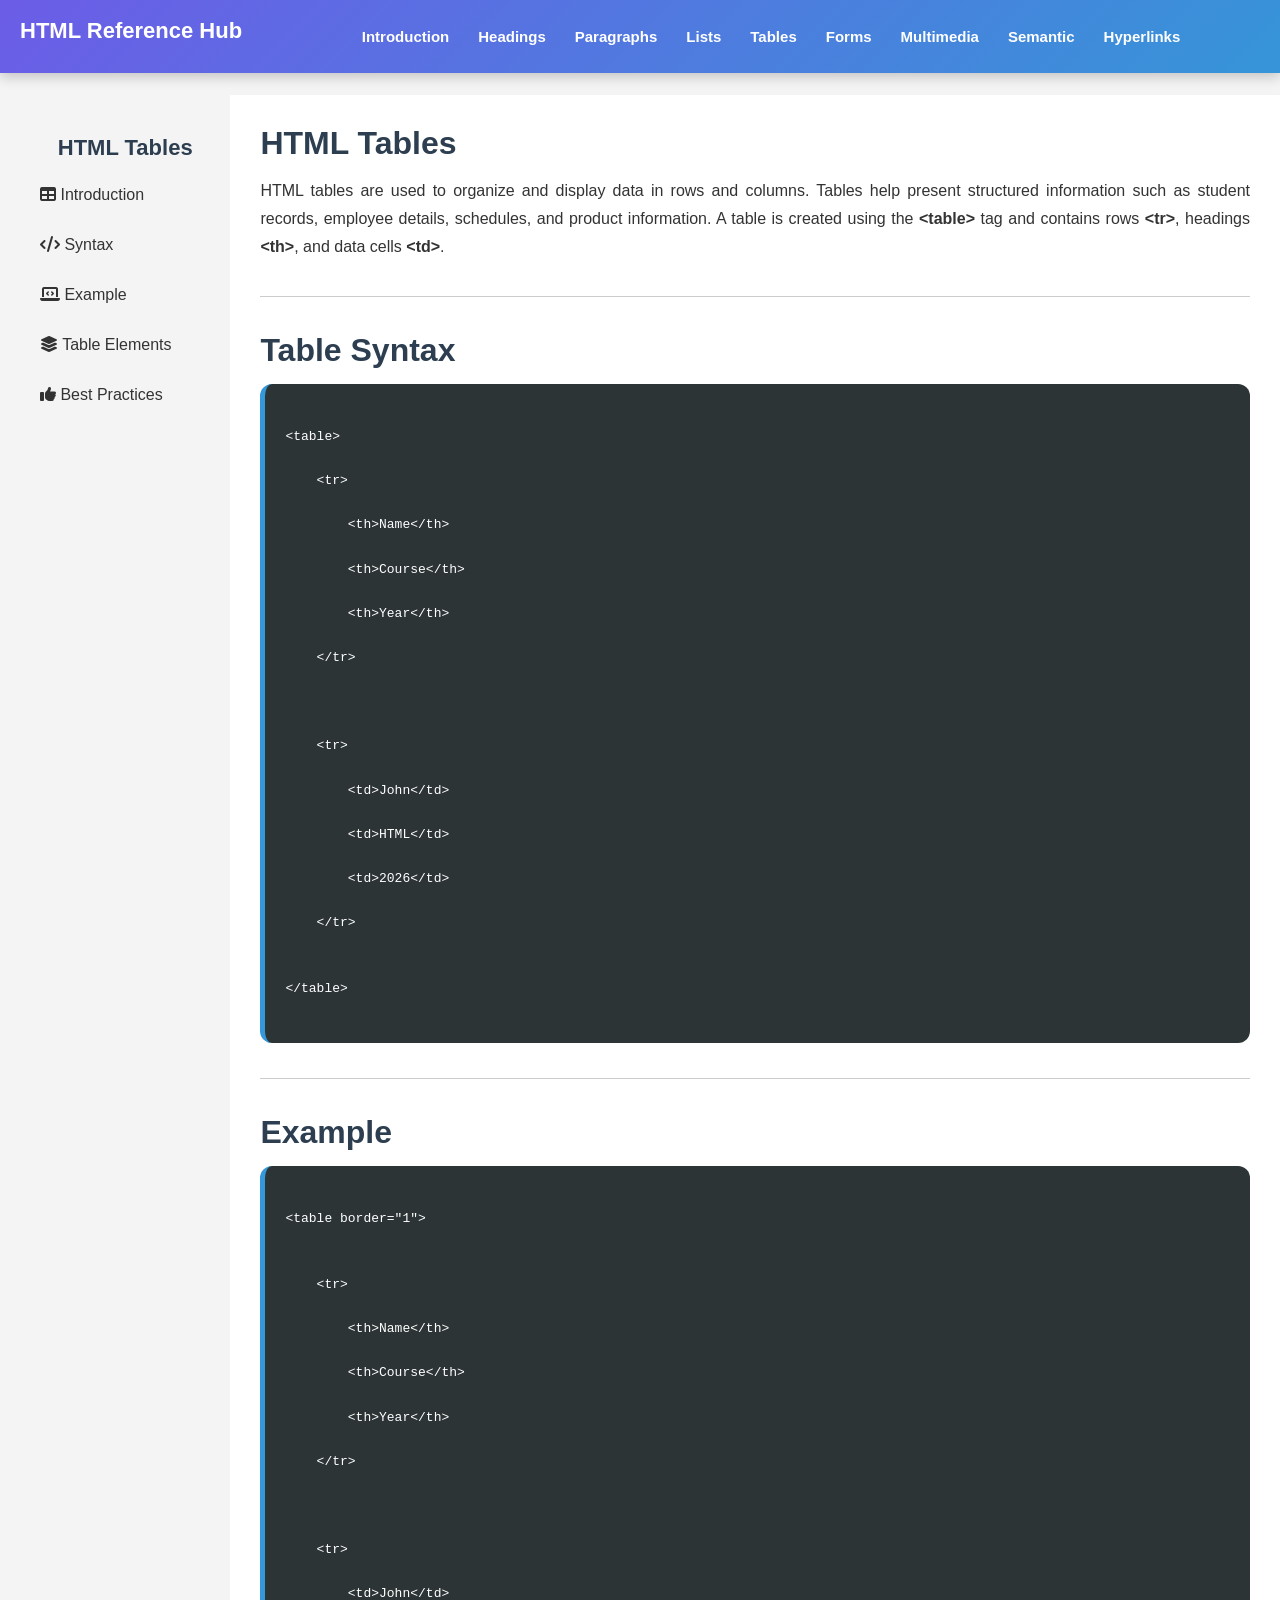
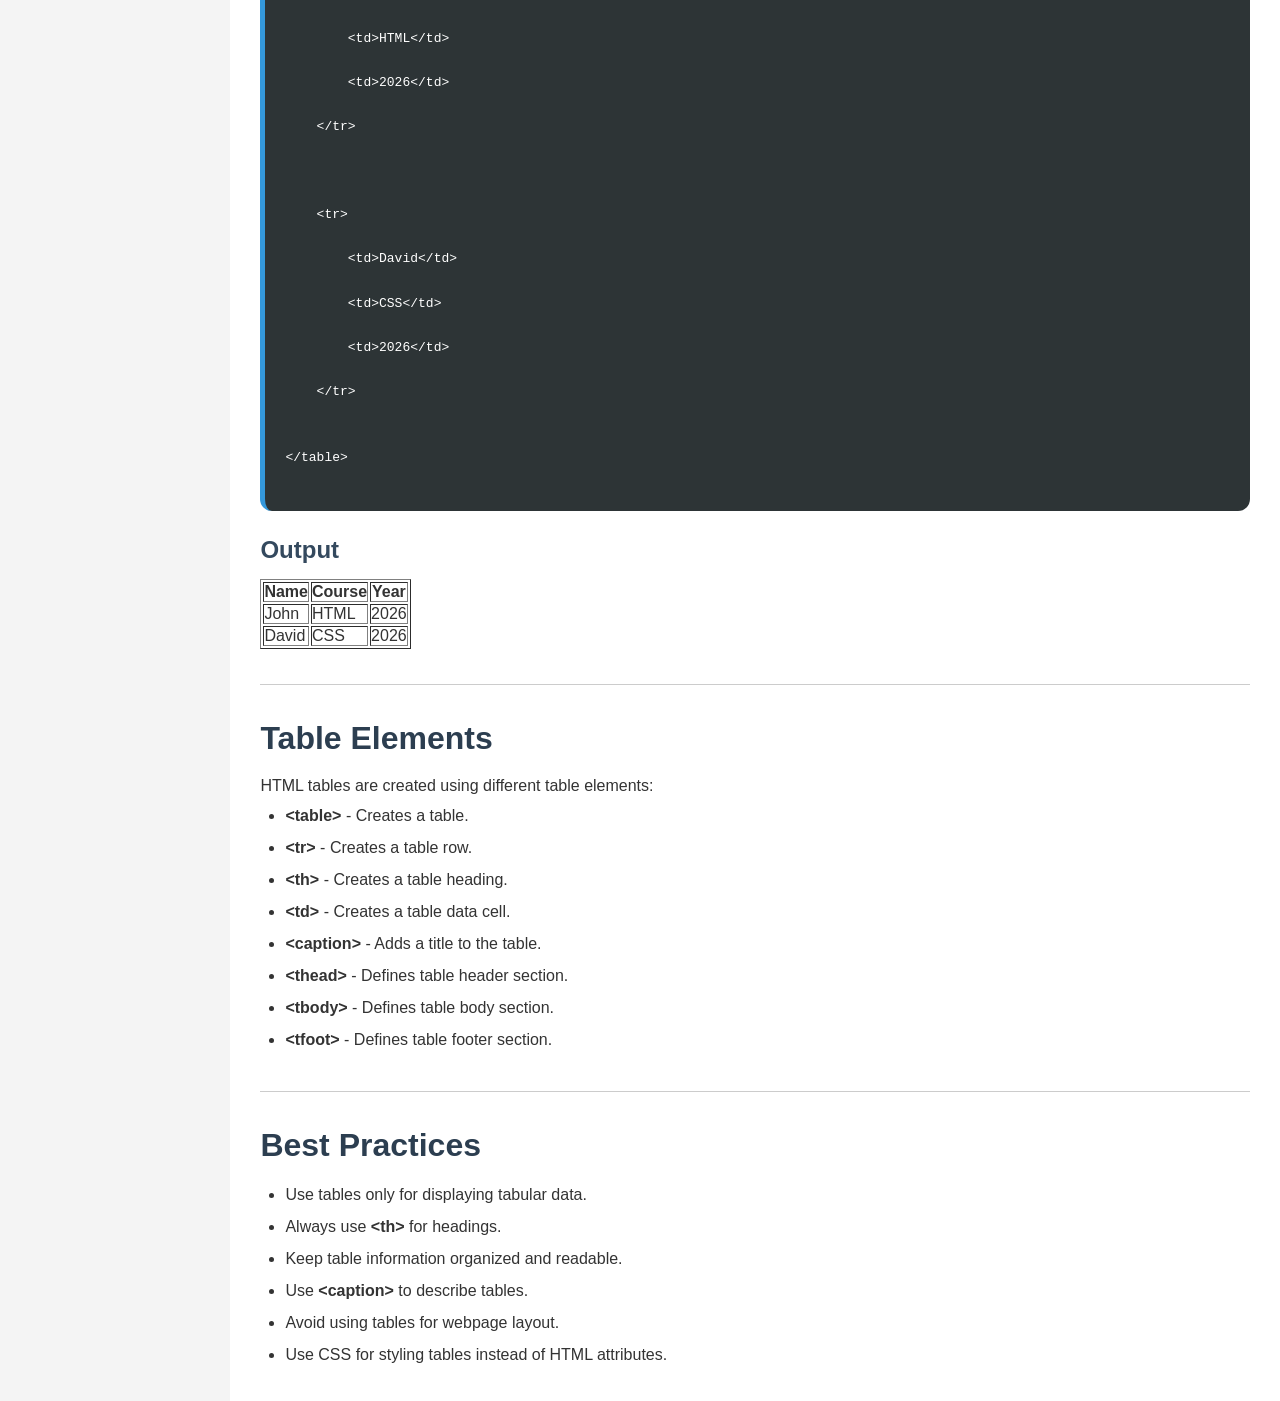
<file: tables.html>
<!DOCTYPE html>
<html lang="en">

<head>

    <meta charset="UTF-8">
    <meta name="viewport" content="width=device-width, initial-scale=1.0">

    <link rel="stylesheet" href="https://cdnjs.cloudflare.com/ajax/libs/font-awesome/6.7.2/css/all.min.css">

    <title>HTML Tables</title>

    <link rel="stylesheet" href="./styles.css">

</head>


<body>


    <!-- ================= HEADER ================= -->


    <table class="header">

        <tr>


            <td class="logo">

                <span>HTML Reference Hub</span>

            </td>



            <td class="nav-container">


                <div class="menu-toggle">

                    <i class="fa-solid fa-bars"></i>

                </div>



                <div class="menu">


                    <a href="index.html">Introduction</a>

                    <a href="headings.html">Headings</a>

                    <a href="paragraphs.html">Paragraphs</a>

                    <a href="lists.html">Lists</a>

                    <a href="tables.html">Tables</a>

                    <a href="forms.html">Forms</a>

                    <a href="multimedia.html">Multimedia</a>

                    <a href="semantic.html">Semantic</a>

                    <a href="hyperlinks.html">Hyperlinks</a>


                </div>


            </td>


        </tr>

    </table>





    <!-- ================= CONTENT ================= -->


    <table class="content">


        <tr>



            <!-- SIDEBAR -->


            <td class="sidebar">


                <h3>HTML Tables</h3>



                <ul>


                    <li>
                        <a href="#intro">
                            <i class="fa-solid fa-table"></i>
                            Introduction
                        </a>
                    </li>


                    <li>
                        <a href="#syntax">
                            <i class="fa-solid fa-code"></i>
                            Syntax
                        </a>
                    </li>


                    <li>
                        <a href="#example">
                            <i class="fa-solid fa-laptop-code"></i>
                            Example
                        </a>
                    </li>


                    <li>
                        <a href="#elements">
                            <i class="fa-solid fa-layer-group"></i>
                            Table Elements
                        </a>
                    </li>


                    <li>
                        <a href="#best">
                            <i class="fa-solid fa-thumbs-up"></i>
                            Best Practices
                        </a>
                    </li>


                </ul>


            </td>





            <!-- MAIN CONTENT -->


            <td class="main-content">



                <h2 id="intro">

                    HTML Tables

                </h2>



                <p>

                    HTML tables are used to organize and display data in rows and columns.
                    Tables help present structured information such as student records,
                    employee details, schedules, and product information.

                    A table is created using the
                    <strong>&lt;table&gt;</strong> tag and contains rows
                    <strong>&lt;tr&gt;</strong>, headings
                    <strong>&lt;th&gt;</strong>, and data cells
                    <strong>&lt;td&gt;</strong>.

                </p>




                <hr>




                <h2 id="syntax">

                    Table Syntax

                </h2>



                <pre>

&lt;table&gt;

    &lt;tr&gt;

        &lt;th&gt;Name&lt;/th&gt;

        &lt;th&gt;Course&lt;/th&gt;

        &lt;th&gt;Year&lt;/th&gt;

    &lt;/tr&gt;



    &lt;tr&gt;

        &lt;td&gt;John&lt;/td&gt;

        &lt;td&gt;HTML&lt;/td&gt;

        &lt;td&gt;2026&lt;/td&gt;

    &lt;/tr&gt;


&lt;/table&gt;

</pre>




                <hr>




                <h2 id="example">

                    Example

                </h2>



                <pre>

&lt;table border="1"&gt;


    &lt;tr&gt;

        &lt;th&gt;Name&lt;/th&gt;

        &lt;th&gt;Course&lt;/th&gt;

        &lt;th&gt;Year&lt;/th&gt;

    &lt;/tr&gt;



    &lt;tr&gt;

        &lt;td&gt;John&lt;/td&gt;

        &lt;td&gt;HTML&lt;/td&gt;

        &lt;td&gt;2026&lt;/td&gt;

    &lt;/tr&gt;



    &lt;tr&gt;

        &lt;td&gt;David&lt;/td&gt;

        &lt;td&gt;CSS&lt;/td&gt;

        &lt;td&gt;2026&lt;/td&gt;

    &lt;/tr&gt;


&lt;/table&gt;

</pre>




                <h3>

                    Output

                </h3>




                <table border="1" cellpadding="10">


                    <tr>

                        <th>Name</th>

                        <th>Course</th>

                        <th>Year</th>

                    </tr>


                    <tr>

                        <td>John</td>

                        <td>HTML</td>

                        <td>2026</td>

                    </tr>


                    <tr>

                        <td>David</td>

                        <td>CSS</td>

                        <td>2026</td>

                    </tr>


                </table>




                <hr>





                <h2 id="elements">

                    Table Elements

                </h2>




                <p>

                    HTML tables are created using different table elements:

                </p>



                <ul>


                    <li>
                        <strong>&lt;table&gt;</strong> - Creates a table.
                    </li>


                    <li>
                        <strong>&lt;tr&gt;</strong> - Creates a table row.
                    </li>


                    <li>
                        <strong>&lt;th&gt;</strong> - Creates a table heading.
                    </li>


                    <li>
                        <strong>&lt;td&gt;</strong> - Creates a table data cell.
                    </li>


                    <li>
                        <strong>&lt;caption&gt;</strong> - Adds a title to the table.
                    </li>


                    <li>
                        <strong>&lt;thead&gt;</strong> - Defines table header section.
                    </li>


                    <li>
                        <strong>&lt;tbody&gt;</strong> - Defines table body section.
                    </li>


                    <li>
                        <strong>&lt;tfoot&gt;</strong> - Defines table footer section.
                    </li>


                </ul>




                <hr>





                <h2 id="best">

                    Best Practices

                </h2>




                <ul>


                    <li>
                        Use tables only for displaying tabular data.
                    </li>


                    <li>
                        Always use <strong>&lt;th&gt;</strong> for headings.
                    </li>


                    <li>
                        Keep table information organized and readable.
                    </li>


                    <li>
                        Use <strong>&lt;caption&gt;</strong> to describe tables.
                    </li>


                    <li>
                        Avoid using tables for webpage layout.
                    </li>


                    <li>
                        Use CSS for styling tables instead of HTML attributes.
                    </li>


                </ul>





            </td>



        </tr>


    </table>



</body>

</html>
</file>
<file: styles.css>
*{
    margin:0;
    padding:0;
    box-sizing:border-box;
    scroll-behavior:smooth;
}


body{

    font-family:Arial, sans-serif;
    background:#f4f4f4;
    color:#333;

}


/* ================= HEADER ================= */


.header{

    width:100%;
    border-collapse:collapse;

    background:linear-gradient(
        135deg,
        #6c5ce7,
        #00cec9,
        #0984e3
    );

    background-size:400% 400%;

    animation:headerGradient 12s ease infinite;

    box-shadow:0 4px 12px rgba(0,0,0,.2);

    position:fixed;

    top:0;
    left:0;

    z-index:1000;

}



.header td{

    padding:18px 20px;

}



.logo{

    display:flex;

    align-items:center;

    gap:12px;

    font-size:22px;

    font-weight:bold;

    color:white;

    white-space:nowrap;

}



.logo img{

    width:50px;

    height:50px;

}



.nav-container{

    width:80%;

    text-align:right;

}



/* ================= MENU TOGGLE ================= */


.menu-toggle{

    display:none;

    color:white;

    font-size:28px;

    cursor:pointer;

}



/* desktop menu */


.menu{

    display:flex;

    justify-content:center;

    align-items:center;

    gap:5px;

}



.menu a{

    color:white;

    text-decoration:none;

    font-size:15px;

    font-weight:600;

    padding:10px 12px;

    border-radius:8px;

    transition:.3s ease;

}



.menu a:hover{

    background:rgba(255,255,255,.25);

    color:#ffd700;

    transform:translateY(-3px);

}




/* ================= CONTENT ================= */


.content{

    width:100%;

    border-collapse:collapse;

    margin-top:95px;

}



.content tr{

    vertical-align:top;

}


/* ================= SIDEBAR ================= */


.sidebar{

    position:fixed;

    top:120px;

    left:10px;

    width:18%;

    padding:15px;

}



.sidebar h3{

    text-align:center;

    color:#2c3e50;

    font-size:22px;

    margin-bottom:15px;

}



.sidebar ul{

    list-style:none;

}



.sidebar li{

    margin:12px 0;

}



.sidebar a{

    position:relative;

    display:block;

    text-decoration:none;

    color:#333;

    padding:10px 15px;

    border-radius:8px;

    overflow:hidden;

    z-index:1;

    transition:.4s ease;

}



.sidebar a::before{

    content:"";

    position:absolute;

    top:0;

    left:-100%;

    width:100%;

    height:100%;

    background:linear-gradient(
        135deg,
        #6c5ce7,
        #00cec9,
        #0984e3
    );

    transition:.4s ease;

    z-index:-1;

}



.sidebar a:hover::before{

    left:0;

}



.sidebar a:hover{

    color:white;

    box-shadow:0 6px 15px rgba(9,132,227,.35);

}


/* ================= MAIN CONTENT ================= */


.main-content{

    width:82%;

    margin-left:18%;

    background:white;

    padding:30px;

}



.main-content h2{

    color:#2c3e50;

    font-size:32px;

    margin-bottom:15px;

}



.main-content h3{

    color:#34495e;

    font-size:24px;

    margin:25px 0 15px;

}



.main-content p{

    line-height:28px;

    text-align:justify;

    font-size:16px;

}



.main-content ul{

    padding-left:25px;

    line-height:2;

}



pre{

    background:#2d3436;

    color:white;

    padding:20px;

    border-left:5px solid #3498db;

    border-radius:12px;

    overflow:auto;

    line-height:1.7;

}



hr{

    margin:35px 0;

    border:0;

    border-top:1px solid #ccc;

}

/* ================= ANIMATIONS ================= */


@keyframes headerGradient{

    0%{
        background-position:0% 50%;
    }

    25%{
        background-position:50% 100%;
    }

    50%{
        background-position:100% 50%;
    }

    75%{
        background-position:50% 0%;
    }

    100%{
        background-position:0% 50%;
    }

}


/* ================= TABLET DEVICES ================= */


@media screen and (min-width:768px) and (max-width:1024px){


    .logo{

        font-size:20px;

    }


    .menu{

        gap:2px;

    }


    .menu a{

        font-size:13px;

        padding:8px;

    }


    .sidebar{

        width:22%;

    }


    .main-content{

        width:78%;

        margin-left:22%;

        padding:25px;

    }


    .main-content h2{

        font-size:28px;

    }


}




/* ================= MOBILE 425px ================= */


@media screen and (min-width:425px) and (max-width:767px){


    .header td{

        padding:12px;

    }



    .logo{

        font-size:18px;

    }



    .logo img{

        width:40px;

        height:40px;

    }



    .nav-container{

        position:relative;

        width:auto;

    }



    .menu-toggle{

        display:block;

        text-align:right;

    }



    .menu{

        position:absolute;

        top:55px;

        right:0;

        width:230px;

        background:#6c5ce7;

        display:none;

        flex-direction:column;

        padding:15px;

        border-radius:10px;

        box-shadow:0 5px 15px rgba(0,0,0,.3);

    }



    /* Hover menu open */

    .nav-container:hover .menu{

        display:flex;

    }



    .menu a{

        width:100%;

        text-align:center;

        padding:12px;

    }



    .content{

        margin-top:80px;

    }



    .sidebar{

        position:relative;

        top:auto;

        left:auto;

        width:100%;

        padding:20px;

    }



    .main-content{

        width:100%;

        margin-left:0;

        padding:20px;

    }



    .main-content h2{

        font-size:26px;

    }



    .main-content h3{

        font-size:21px;

    }


}




/* ================= MOBILE 375px ================= */


@media screen and (min-width:375px) and (max-width:424px){


    .header{

        height:auto;

    }



    .header td{

        padding:10px;

    }



    .logo{

        font-size:16px;

        gap:8px;

    }



    .logo img{

        width:35px;

        height:35px;

    }



    .menu-toggle{

        display:block;

    }



    .menu{

        position:absolute;

        right:10px;

        top:55px;

        width:220px;

        background:#0984e3;

        display:none;

        flex-direction:column;

        border-radius:10px;

        padding:10px;

    }



    .nav-container:hover .menu{

        display:flex;

    }



    .menu a{

        font-size:14px;

        padding:10px;

    }



    .content{

        display:block;

        margin-top:75px;

    }



    .sidebar{

        position:relative;

        width:100%;

        top:0;

        left:0;

    }



    .main-content{

        width:100%;

        margin-left:0;

        padding:15px;

    }



    .main-content h2{

        font-size:24px;

    }



    pre{

        font-size:13px;

        padding:15px;

    }


}




/* ================= MOBILE 320px ================= */


@media screen and (min-width:320px) and (max-width:374px){


    .header td{

        padding:8px;

    }



    .logo{

        font-size:14px;

        gap:5px;

    }



    .logo img{

        width:32px;

        height:32px;

    }



    .menu-toggle{

        display:block;

        font-size:24px;

    }



    .menu{

        position:absolute;

        top:48px;

        right:5px;

        width:190px;

        background:#6c5ce7;

        display:none;

        flex-direction:column;

        padding:8px;

        border-radius:8px;

    }



    .nav-container:hover .menu{

        display:flex;

    }



    .menu a{

        font-size:12px;

        padding:8px;

    }



    .sidebar{

        position:relative;

        width:100%;

        padding:10px;

    }



    .sidebar h3{

        font-size:18px;

    }



    .main-content{

        width:100%;

        margin-left:0;

        padding:12px;

    }



    .main-content h2{

        font-size:22px;

    }



    .main-content h3{

        font-size:18px;

    }



    .main-content p{

        font-size:14px;

        line-height:24px;

    }



    pre{

        font-size:11px;

        padding:12px;

    }


}
</file>
